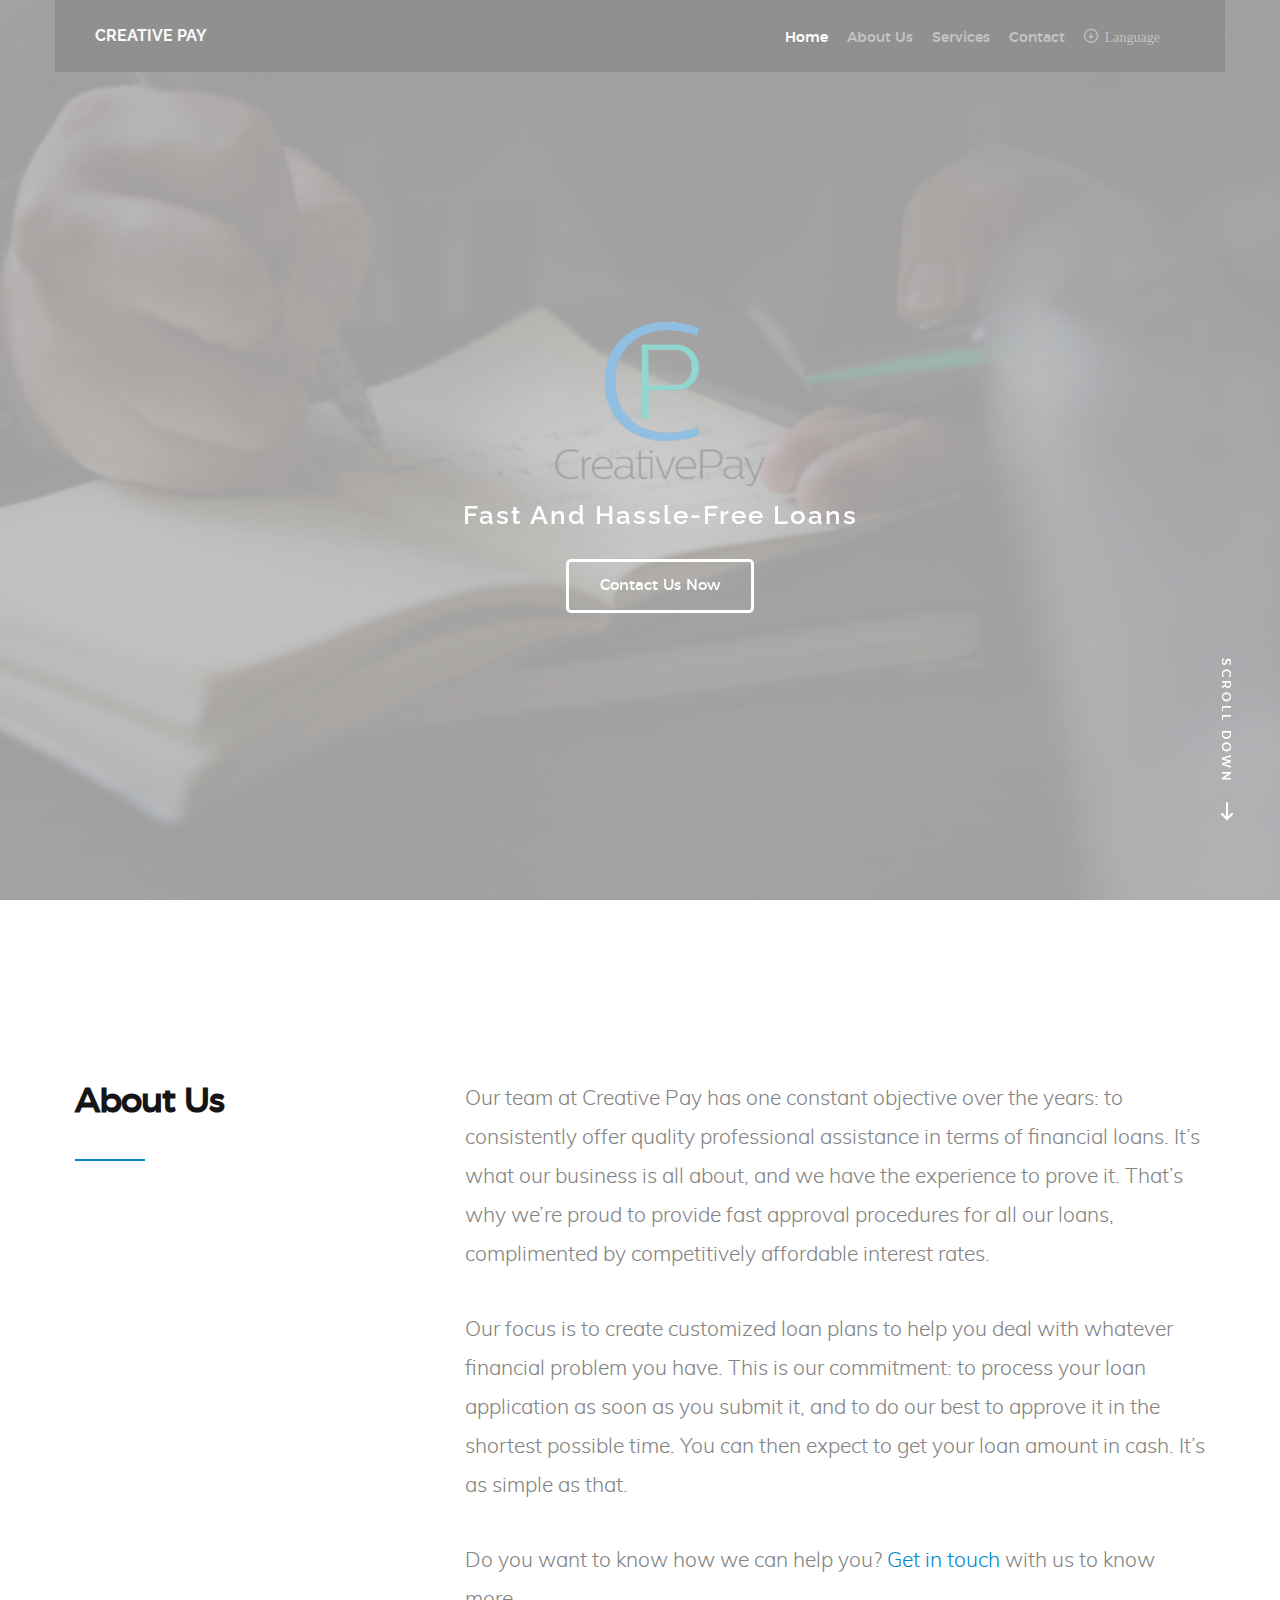
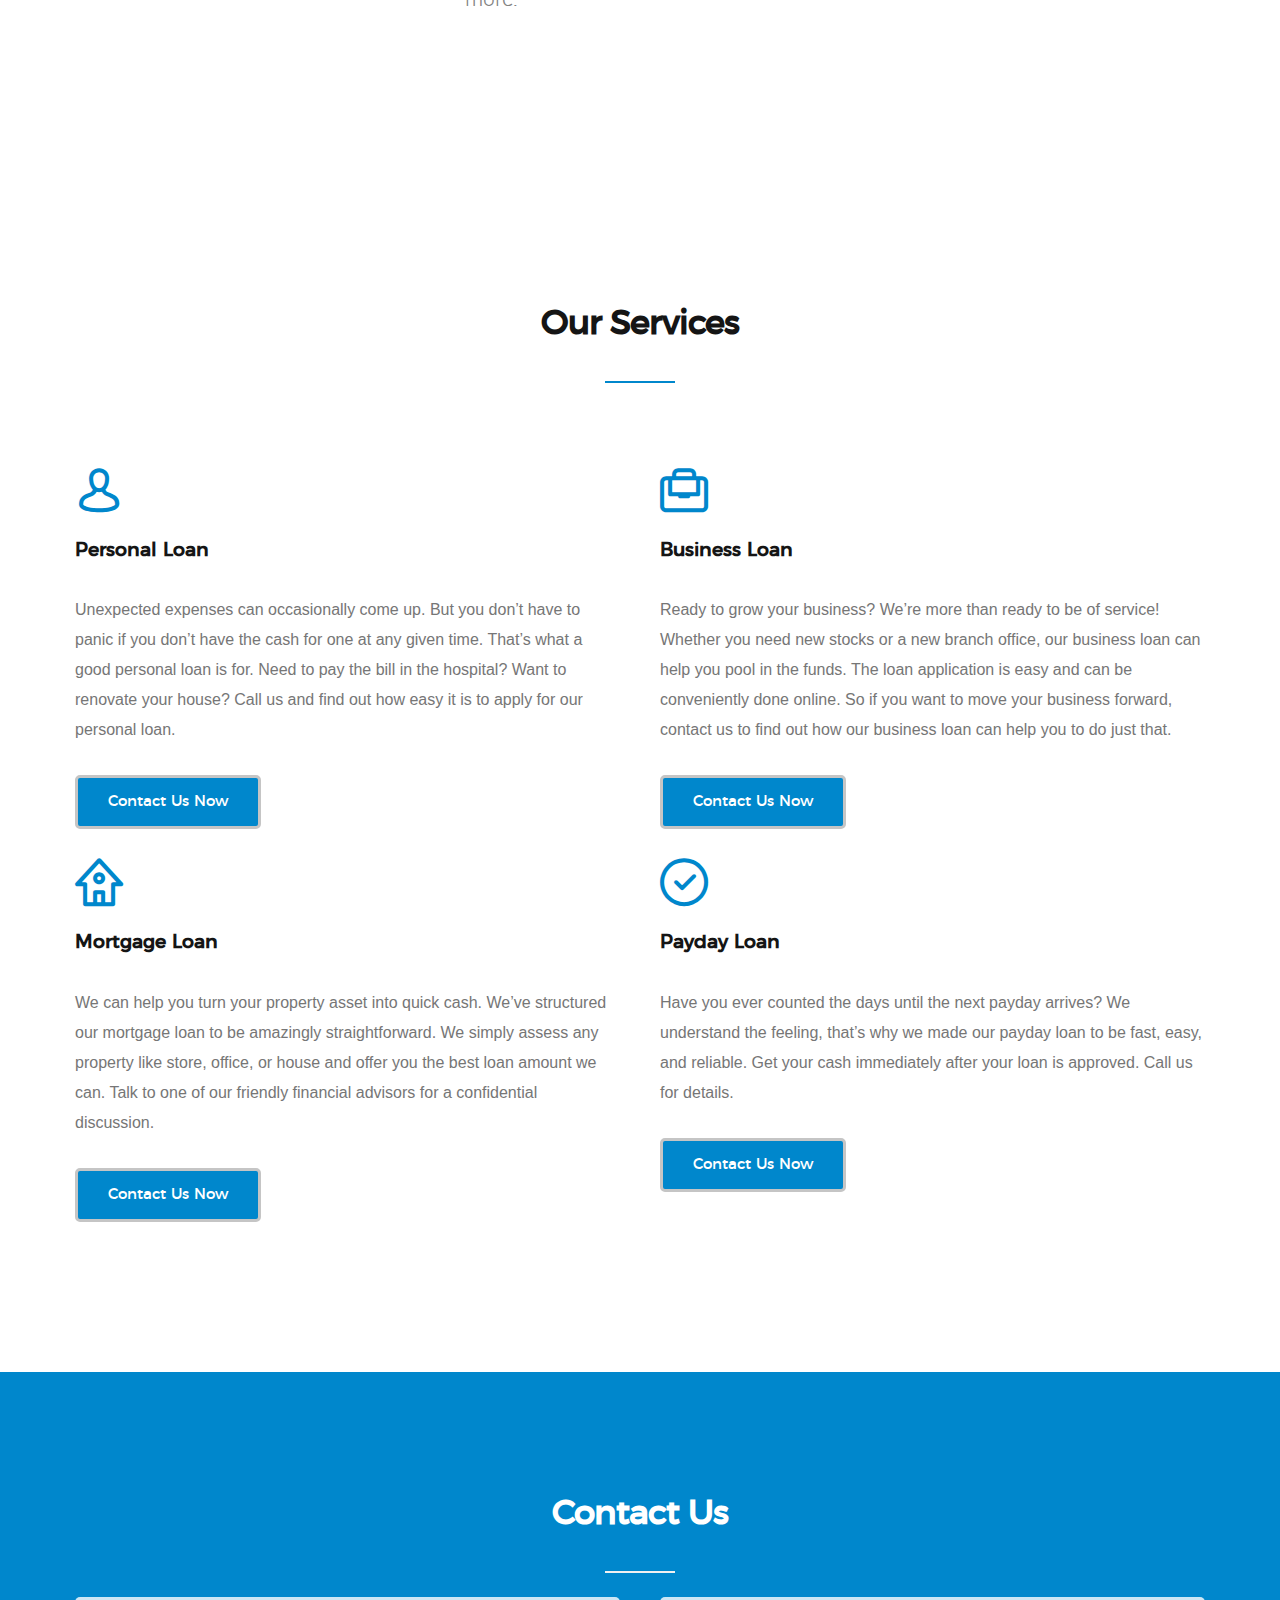
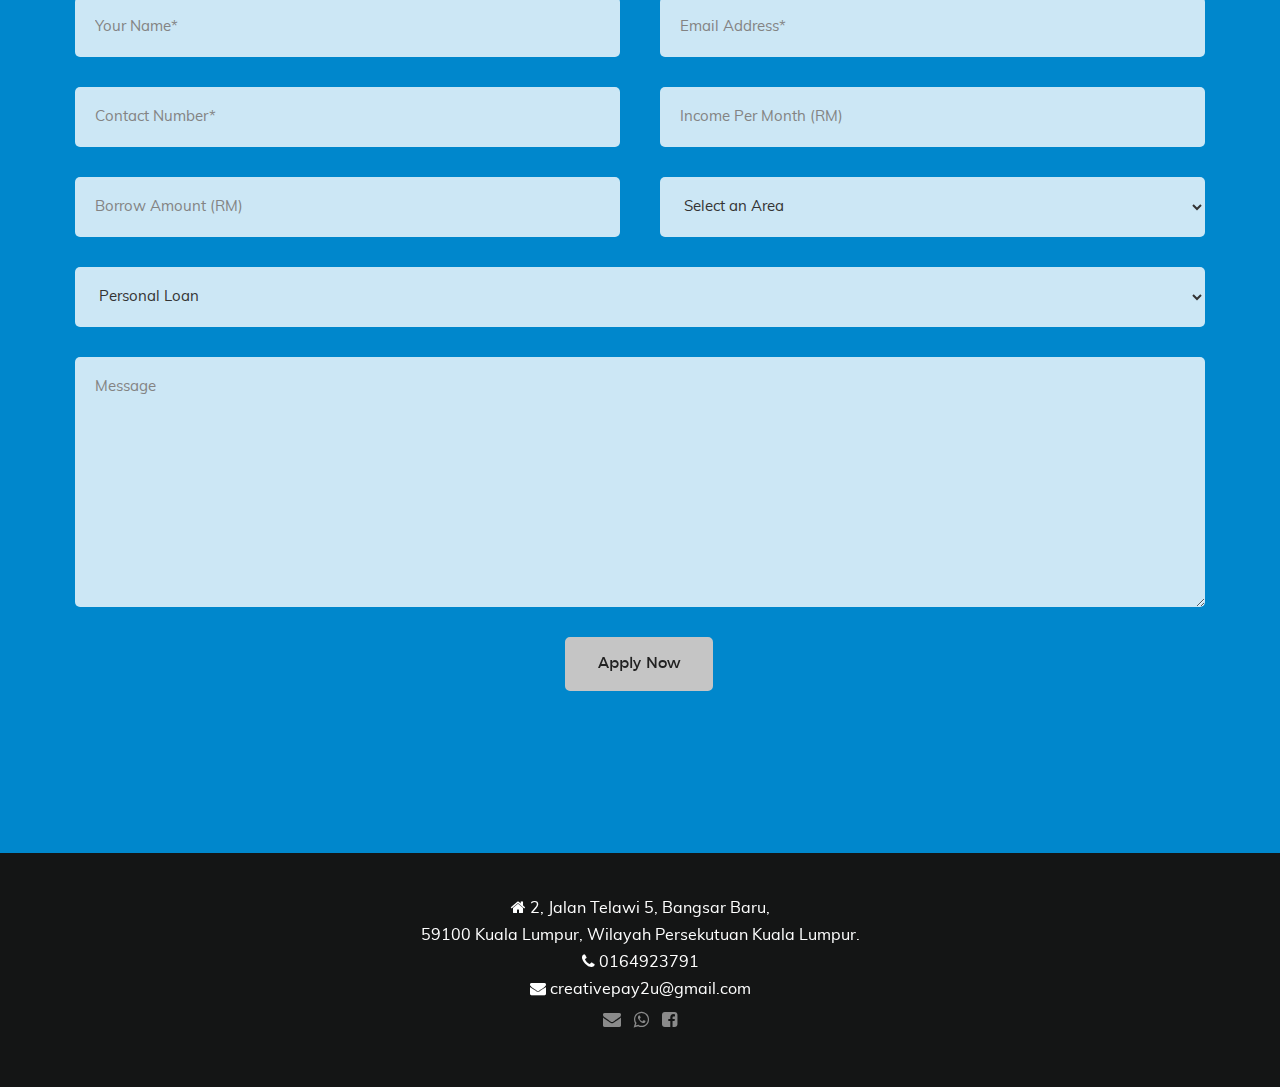
<file: public/index.html>
<!DOCTYPE html>
<!--[if lt IE 9 ]><html class="no-js oldie" lang="en"> <![endif]-->
<!--[if IE 9 ]><html class="no-js oldie ie9" lang="en"> <![endif]-->
<!--[if (gte IE 9)|!(IE)]><!-->
<html class="no-js" lang="en">
<!--<![endif]-->

<head>


    <meta charset="utf-8">
    <title>Affordable Personal & Business Loans</title>
    <meta name="description" content="We’re proud to offer personal, business, and other types of loans at very affordable interest rates. Want to know if you qualify? Log on to creativepay.com and find out! ">
    <meta name="viewport" content="width=device-width, initial-scale=1">

    <link rel="stylesheet" href="css/base.css">
    <link rel="stylesheet" href="css/vendor.css">
    <link rel="stylesheet" href="css/main.css">
    <link rel="stylesheet" href="css/jquery.modal.css">

    <script src="js/modernizr.js"></script>
    <script src="js/pace.min.js"></script>

    <link href="https://fonts.googleapis.com/css?family=Raleway:100,700" rel="stylesheet">
    <!-- Global site tag (gtag.js) - Google Analytics -->
    <script async src="https://www.googletagmanager.com/gtag/js?id=UA-117832716-1"></script>
    <script>
      window.dataLayer = window.dataLayer || [];
      function gtag(){dataLayer.push(arguments);}
      gtag('js', new Date());

      gtag('config', 'UA-117832716-1');
    </script>

</head>

<body id="top">
   <header id="header" class="row">
   		<div class="header-logo">
	        <a href="/">CREATIVE PAY</a>
	    </div>
	   	<nav id="header-nav-wrap">
			<ul class="header-main-nav">
				<li class="current"><a class="smoothscroll"  href="#home">Home</a></li>
        <li><a class="smoothscroll"  href="#about">About Us</a></li>
				<li><a class="smoothscroll"  href="#loan">Services</a></li>
				<li><a class="smoothscroll"  href="#contact">Contact</a></li>
        <li class="dropdown">
          <a href="#" class="icon-circle-down"> Language</a>
          <ul class="dropdown-content">
            <li><a href="/">English</a></li>
            <li><a href="/ch">中文</a></li>
            <li><a href="/bm">Melayu</a></li>
          </ul>
        </li>
			</ul>
		</nav>
		<a class="header-menu-toggle" href="#"><span>Menu</span></a>
   </header>

   <section id="home" data-parallax="scroll" data-image-src="images/88.jpg" data-natural-width=3000 data-natural-height=2000>

        <div class="overlay"></div>
        <div class="home-content">

            <div class="row contents">
                <div class="home-content-left">
                  <img src="images/logo-pay.png" style="height: 180px; padding-top: 1em;">
                    <h3> Fast and Hassle-Free Loans
                    </h3>
                    <div class="buttons" >
                        <a href="#contact" class="smoothscroll button stroke">
                            <span aria-hidden="true"></span>
                            Contact Us Now
                        </a>
                    </div>
                </div>
            </div>
        </div>
        <div class="home-scrolldown">
            <a href="#about" class="scroll-icon smoothscroll">
                <span>Scroll Down</span>
                <i class="icon-arrow-right" aria-hidden="true"></i>
            </a>
        </div>
    </section>

    <section id="about">
    <div id="overlay">
      <div class="row about-intro">
          <div class="col-four">
              <h1 class="intro-header">About Us</h1>
          </div>
          <div class="col-eight">
              <p class="lead" >
                Our team at Creative Pay has one constant objective over the years: to consistently offer
                quality professional assistance in terms of financial loans. It’s what our business is all about,
                and we have the experience to prove it. That’s why we’re proud to provide fast approval
                procedures for all our loans, complimented by competitively affordable interest rates. </p>
                <p class="lead" >
                  Our focus is to create customized loan plans to help you deal with whatever financial problem you
                  have. This is our commitment: to process your loan application as soon as you submit it, and to do our best to
                  approve it in the shortest possible time. You can then expect to get your loan amount in cash. It’s as simple as that.</p>
                  <p class="lead" >
                    Do you want to know how we can help you? <a class="smoothscroll" href="#contact"> Get in touch </a> with us to know more. </p>
          </div>
      </div>
    </section>

    <section id="loan">
      <div class="row about-features">
        <div class="row about-how">
            <h1 class="intro-header">Our Services</h1>
        </div>
          <div class="features-list block-1-2 block-m-1-2 block-mob-full group">
              <div class="bgrid feature" >
                  <span class="icon"><i class="icon-user"></i></span>

                  <div class="service-content">
                      <h3>Personal Loan</h3>
                      <p>Unexpected expenses can occasionally come up. But you don’t have to panic if you don’t have the cash
                        for one at any given time. That’s what a good personal loan is for.  Need to pay the bill in the hospital?
                        Want to renovate your house? Call us and find out how easy it is to apply for our personal loan.</p>
                  </div>
                  <div class="buttons" >
                      <a href="#contact" class="smoothscroll button fill">
                          <span aria-hidden="true"></span>
                          Contact Us Now
                      </a>
                  </div>
                  </div>
                  <div class="bgrid feature" >
                      <span class="icon"><i class="icon-suitcase"></i></span>
                  <div class="service-content">
                      <h3>Business Loan</h3>
                      <p>Ready to grow your business? We’re more than ready to be of service!
                        Whether you need new stocks or a new branch office, our business loan can help you pool in the funds.
                        The loan application is easy and can be conveniently done online. So if you want to move your business forward,
                        contact us to find out how our business loan can help you to do just that.
    										</p>
                  </div>
                  <div class="buttons" >
                      <a href="#contact" class="smoothscroll button fill">
                          <span aria-hidden="true"></span>
                          Contact Us Now
                      </a>
                  </div>
              </div>
              <div class="bgrid feature" >
                  <span class="icon"><i class="icon-home"></i></span>
                  <div class="service-content">
                      <h3>Mortgage Loan</h3>
                      <p>We can help you turn your property asset into quick cash. We’ve structured our mortgage loan to be amazingly straightforward. We simply assess any property like store, office, or house and offer you the best loan amount we can. Talk to one of our friendly financial advisors for a confidential discussion.
                      </p>
                  </div>
                  <div class="buttons" >
                      <a href="#contact" class="smoothscroll button fill">
                          <span aria-hidden="true"></span>
                          Contact Us Now
                      </a>
                  </div>
              </div>
              <div class="bgrid feature" >
                  <span class="icon"><i class="icon-yes"></i></span>
                  <div class="service-content">
                      <h3>Payday Loan</h3>
                      <p>Have you ever counted the days until the next payday arrives? We understand the feeling, that’s why we made our payday loan to be fast, easy, and reliable. Get your cash immediately after your loan is approved. Call us for details.</p>
                  </div>
                  <div class="buttons" >
                      <a href="#contact" class="smoothscroll button fill">
                          <span aria-hidden="true"></span>
                          Contact Us Now
                      </a>
                  </div>
              </div>
          </div>
      </div>
    </div>
    </section>

    <section id="contact">

        <div class="row">
            <div class="col-full">
                <h1 class="intro-header">Contact Us</h1>

                <div class="lead full-width">
                  											<div class="row uniform">
                                          <form class="contact">
                  												<div class="col-six">
                  													<input name="name" type="text" placeholder="Your Name*" required="required" class="full-width"> </div>
                  													<div class="col-six">
                  													<input name="email" type="email" placeholder="Email Address*" required="required" class="full-width"> </div>
                  													<div class="col-six">
                  													<input name="contact_no" type="text" placeholder="Contact Number*" required="required" class="full-width"> </div>
                  													<div class="col-six">
                  													<input name="income" type="text" placeholder="Income Per Month (RM)" class="full-width"> </div>
                  													<div class="col-six">
                  													<input name="borrow_amount" type="text" placeholder="Borrow Amount (RM)" class="full-width"> </div>
                  													<div class="col-six">
                   													<select name="region" required="required" class="full-width">
                  																		<option value="Select an area">Select an Area</option>
                  																		<option value="perlis">Perlis</option>
                  																		<option value="kedah">Kedah</option>
                  																		<option value="kelantan">Kelantan</option>
                  																		<option value="pulau pinang">Pulau Pinang</option>
                  																		<option value="perak">Perak</option>
                  																		<option value="selangor">Selangor</option>
                  																		<option value="kuala lumpur">Kuala Lumpur</option>
                  																		<option value="putrajaya">Putrajaya</option>
                  																		<option value="negeri sembilan">Negeri Sembilan</option>
                  																		<option value="melaka">Melaka</option>
                  																		<option value="johor">Johor</option>
                  																		<option value="terengganu">Terengganu</option>
                  																		<option value="pahang">Pahang</option>
                  																		<option value="sabah">Sabah</option>
                  																		<option value="sarawak">Sarawak</option>
                  																		<option value="labuan">Wilayah Persekutuan Labuan</option>
                  																	</select>
                  																</div>
                  												<div class="col-full">
                   																	<select name="type" required="required" class="full-width">
                  																		<option value="personal loan">Personal Loan</option>
                  																		<option value="business loan">Business Loan</option>
                                                      <option value="mortgage loan">Mortgage Loan</option>
                                                      <option value="Payday loan">Payday Loan</option>
                  																	</select>
                  																</div>
                  												<div class="col-full">
                  													<textarea name="Message" placeholder="Message" class="full-width"></textarea></div>
                  												<div class="12u$">
                  														<button class="special">Apply Now</button>
                  												</div>
                  											</div>
                  										</form>
                </div>
            </div>
        </div>
    </section>

    <footer>
        <div class="footer-main">
            <div class="row">
                <div class="col-full footer-info align-center">

                      <ul class="footer-contact">
                        <li class="fa fa-home"></li> 2, Jalan Telawi 5, Bangsar Baru,<br> 59100 Kuala Lumpur, Wilayah Persekutuan Kuala Lumpur.<li></li>
                        <li class="fa fa-phone"></li><a class="footer-contact" href="tel:0164923791"> 0164923791</a><li></li>
                        <li class="fa fa-envelope"><a class="footer-contact" href="mailto:creativepay2u@gmail.com"> creativepay2u@gmail.com</a></li>
                      </ul>

                    <ul class="footer-social-list">
                        <li>
                            <a href="mailto:creativepay2u@gmail.com"><i class="fa fa-envelope"></i></a>
                        </li>
                        <li>
                            <a href="https://api.whatsapp.com/send?phone=60164923791"><i class="fa fa-whatsapp"></i></a>
                        </li>
                        <li>
                          <a href="https://www.facebook.com/Creative-Pay-431005060675413/"><i class="fa fa-facebook-square"></i></a>
                        </li>
                    </ul>
                </div>
            </div>
        </div>

    </footer>
    <div id="preloader">
    	<div id="loader"></div>
    </div>

    <script src="js/jquery-2.1.3.min.js"></script>
    <script src="js/plugins.js"></script>
    <script src="js/main.js"></script>

    <script>
          $(document).ready(function() {

          $('form.contact').on('submit', function(e) {

            e.preventDefault();
            var bodyData = {
              name: $('input[name="name"]').val(),
              contact_no: $('input[name="contact_no"]').val(),
              region: $('select[name="region"]').val(),
              type: $('select[name="type"]').val(),
              email: $('input[name="email"]').val(),
              income: $('input[name="income"]').val(),
              borrow_amount: $('input[name="borrow_amount"]').val(),
              message: $('textarea[name="message"]').val(),
            }
            jQuery.ajax({
              type: 'POST',
              url: 'https://clikcouch.herokuapp.com/mailer_api/creativepay',
              data: {
                'text': bodyData,
              }
            }).error(function(e) {
              window.location = '/thank-you'
            }).done(function(e) {
              window.location = '/thank-you'
            });

          });
          });
        </script>
</body>

</html>
</file>
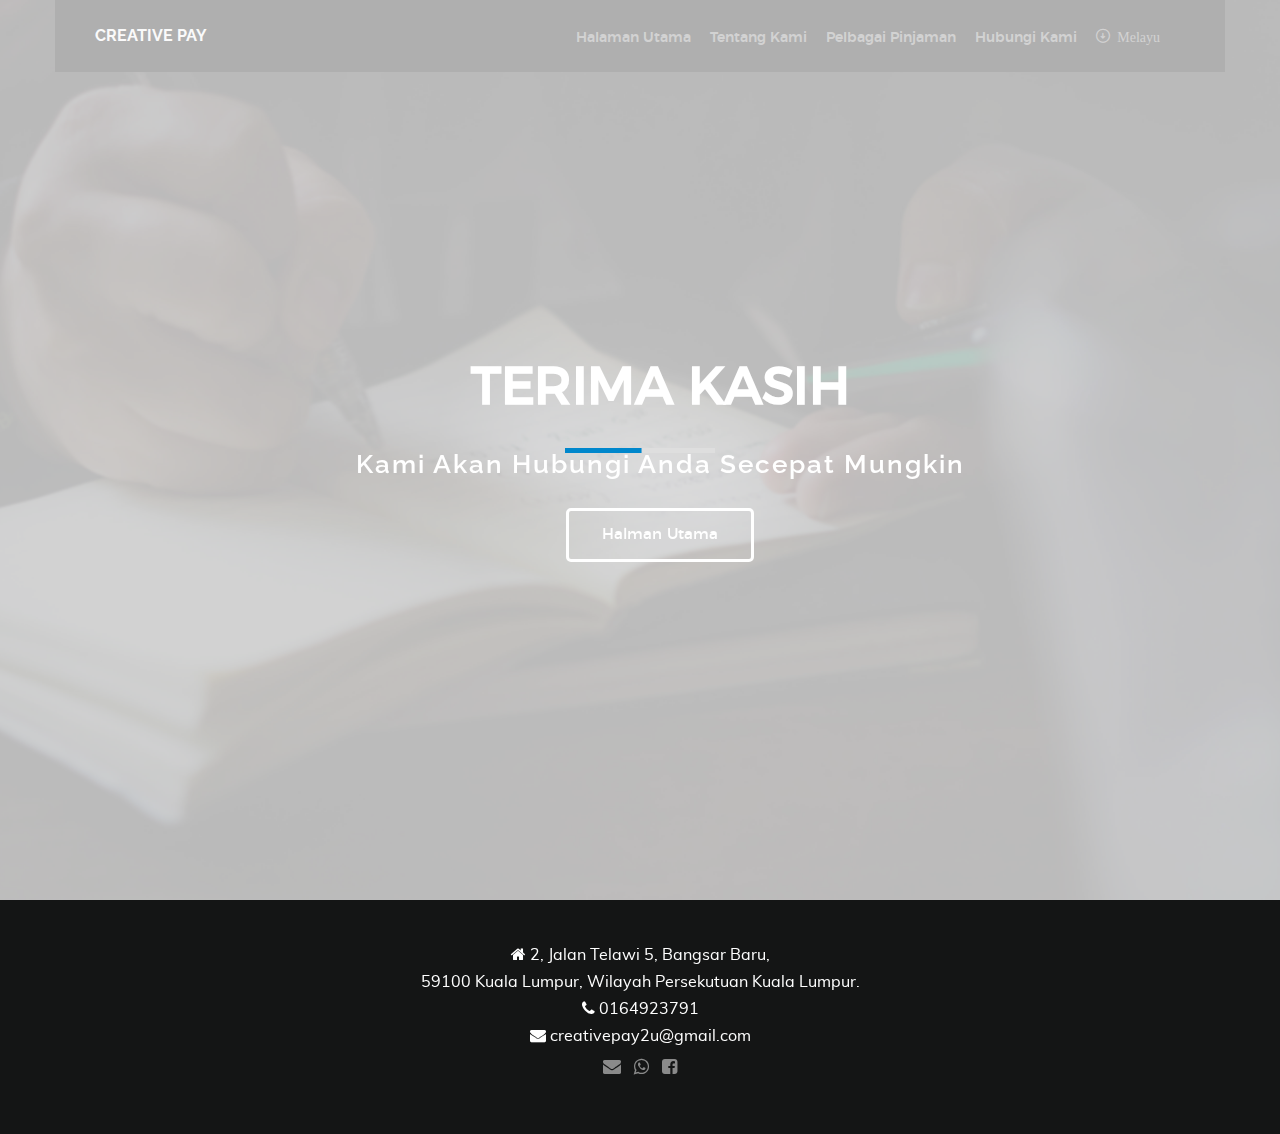
<file: public/bm-thank-you.html>
<!DOCTYPE html>
<!--[if lt IE 9 ]><html class="no-js oldie" lang="en"> <![endif]-->
<!--[if IE 9 ]><html class="no-js oldie ie9" lang="en"> <![endif]-->
<!--[if (gte IE 9)|!(IE)]><!-->
<html class="no-js" lang="en">
<!--<![endif]-->

<head>


    <meta charset="utf-8">
    <title>Affordable Personal & Business Loans</title>
    <meta name="description" content="We’re proud to offer personal, business, and other types of loans at very affordable interest rates. Want to know if you qualify? Log on to creativepay.com and find out! ">
    <meta name="viewport" content="width=device-width, initial-scale=1">

    <link rel="stylesheet" href="css/base.css">
    <link rel="stylesheet" href="css/vendor.css">
    <link rel="stylesheet" href="css/main.css">
    <link rel="stylesheet" href="css/jquery.modal.css">

    <script src="js/modernizr.js"></script>
    <script src="js/pace.min.js"></script>

    <link href="https://fonts.googleapis.com/css?family=Raleway:100,700" rel="stylesheet">
    <!-- Global site tag (gtag.js) - Google Analytics -->
    <script async src="https://www.googletagmanager.com/gtag/js?id=UA-117832716-1"></script>
    <script>
      window.dataLayer = window.dataLayer || [];
      function gtag(){dataLayer.push(arguments);}
      gtag('js', new Date());

      gtag('config', 'UA-117832716-1');
    </script>

</head>

<body id="top">
   <header id="header" class="row">
   		<div class="header-logo">
	        <a href="/bm">CREATIVE PAY</a>
	    </div>
	   	<nav id="header-nav-wrap">
			<ul class="header-main-nav">
        <li class="current"><a class=""  href="/bm#home">Halaman Utama</a></li>
        <li><a class=""  href="/bm#about">Tentang Kami</a></li>
				<li><a class=""  href="/bm#loan">Pelbagai Pinjaman</a></li>
				<li><a class=""  href="/bm#contact">Hubungi Kami</a></li>
        <li class="dropdown">
          <a href="#" class="icon-circle-down"> Melayu</a>
          <ul class="dropdown-content">
            <li><a href="/">English</a></li>
            <li><a href="/ch">中文</a></li>
          </ul>
        </li>
			</ul>
		</nav>
		<a class="header-menu-toggle" href="#"><span>Menu</span></a>
   </header>

   <section id="home" data-parallax="scroll" data-image-src="images/88.jpg" data-natural-width=3000 data-natural-height=2000>

        <div class="overlay"></div>
        <div class="home-content">

            <div class="row contents">
                <div class="home-content-left">
                    <h1> TERIMA KASIH
                    </h1>
                    <h3 class="text-white">Kami akan hubungi anda secepat mungkin</h3>
                    <div class="buttons" >
                        <a href="/" class="button stroke">
                            <span aria-hidden="true"></span>
                            Halman Utama
                        </a>
                    </div>
                </div>
            </div>
        </div>
    </section>

    <footer>
        <div class="footer-main">
            <div class="row">
                <div class="col-full footer-info align-center">

                      <ul class="footer-contact">
                        <li class="fa fa-home"></li> 2, Jalan Telawi 5, Bangsar Baru,<br> 59100 Kuala Lumpur, Wilayah Persekutuan Kuala Lumpur.<li></li>
                        <li class="fa fa-phone"></li><a class="footer-contact" href="tel:0164923791"> 0164923791</a><li></li>
                        <li class="fa fa-envelope"><a class="footer-contact" href="mailto:creativepay2u@gmail.com"> creativepay2u@gmail.com</a></li>
                      </ul>

                    <ul class="footer-social-list">
                        <li>
                            <a href="mailto:creativepay2u@gmail.com"><i class="fa fa-envelope"></i></a>
                        </li>
                        <li>
                            <a href="https://api.whatsapp.com/send?phone=60164923791"><i class="fa fa-whatsapp"></i></a>
                        </li>
                        <li>
                          <a href="https://www.facebook.com/Creative-Pay-431005060675413/"><i class="fa fa-facebook-square"></i></a>
                        </li>
                    </ul>
                </div>
            </div>
        </div>

    </footer>
    <div id="preloader">
    	<div id="loader"></div>
    </div>

    <script src="js/jquery-2.1.3.min.js"></script>
    <script src="js/plugins.js"></script>
    <script src="js/main.js"></script>

</body>

</html>
</file>
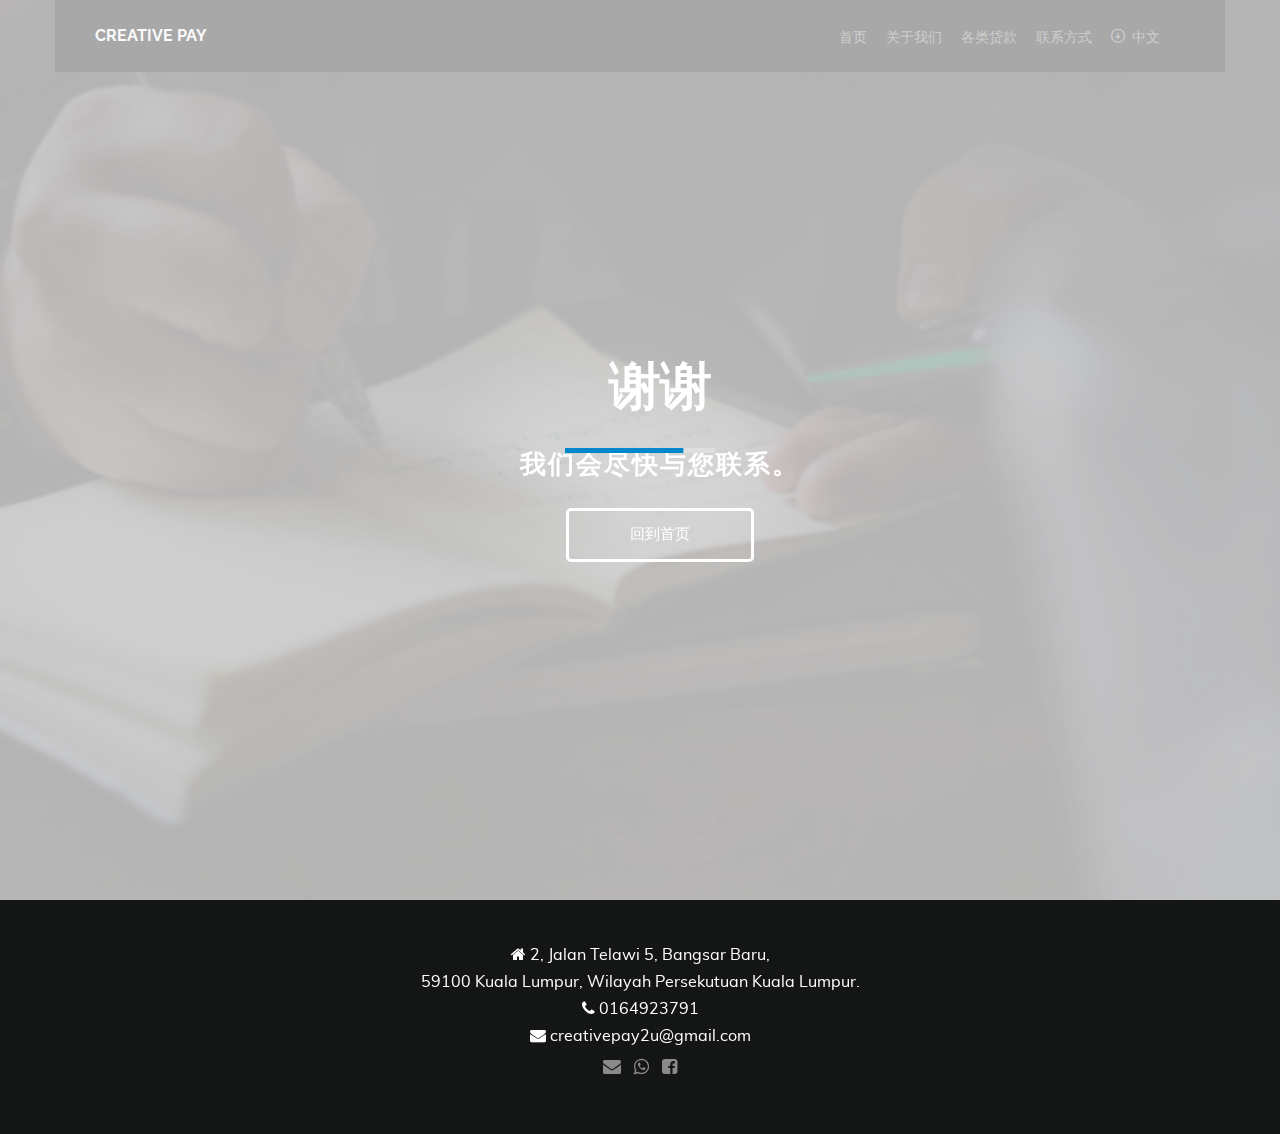
<file: public/ch-thank-you.html>
<!DOCTYPE html>
<!--[if lt IE 9 ]><html class="no-js oldie" lang="en"> <![endif]-->
<!--[if IE 9 ]><html class="no-js oldie ie9" lang="en"> <![endif]-->
<!--[if (gte IE 9)|!(IE)]><!-->
<html class="no-js" lang="en">
<!--<![endif]-->

<head>


    <meta charset="utf-8">
    <title>Affordable Personal & Business Loans</title>
    <meta name="description" content="We’re proud to offer personal, business, and other types of loans at very affordable interest rates. Want to know if you qualify? Log on to creativepay.com and find out! ">
    <meta name="viewport" content="width=device-width, initial-scale=1">

    <link rel="stylesheet" href="css/base.css">
    <link rel="stylesheet" href="css/vendor.css">
    <link rel="stylesheet" href="css/main.css">
    <link rel="stylesheet" href="css/jquery.modal.css">

    <script src="js/modernizr.js"></script>
    <script src="js/pace.min.js"></script>

    <link href="https://fonts.googleapis.com/css?family=Raleway:100,700" rel="stylesheet">
    <!-- Global site tag (gtag.js) - Google Analytics -->
    <script async src="https://www.googletagmanager.com/gtag/js?id=UA-117832716-1"></script>
    <script>
      window.dataLayer = window.dataLayer || [];
      function gtag(){dataLayer.push(arguments);}
      gtag('js', new Date());

      gtag('config', 'UA-117832716-1');
    </script>

</head>

<body id="top">
  <header id="header" class="row">
     <div class="header-logo">
         <a href="/ch">CREATIVE PAY</a>
     </div>
     <nav id="header-nav-wrap">
     <ul class="header-main-nav">
       <li class="current"><a class=""  href="/ch#home">首页</a></li>
       <li><a class=""  href="/ch#about">关于我们</a></li>
       <li><a class=""  href="/ch#loan">各类贷款</a></li>
       <li><a class=""  href="/ch#contact">联系方式</a></li>
       <li class="dropdown">
         <a href="#" class="icon-circle-down"> 中文</a>
         <ul class="dropdown-content">
           <li><a href="/">English</a></li>
           <li><a href="/bm">Melayu</a></li>
         </ul>
       </li>
     </ul>
   </nav>
		<a class="header-menu-toggle" href="#"><span>Menu</span></a>
   </header>

   <section id="home" data-parallax="scroll" data-image-src="images/88.jpg" data-natural-width=3000 data-natural-height=2000>

        <div class="overlay"></div>
        <div class="home-content">

            <div class="row contents">
                <div class="home-content-left">
                    <h1>谢谢
                    </h1>
                    <h3 class="text-white">我们会尽快与您联系。</h3>
                    <div class="buttons" >
                        <a href="/" class="button stroke">
                            <span aria-hidden="true"></span>
                            回到首页
                        </a>
                    </div>
                </div>
            </div>
        </div>
    </section>

    <footer>
        <div class="footer-main">
            <div class="row">
                <div class="col-full footer-info align-center">

                      <ul class="footer-contact">
                        <li class="fa fa-home"></li> 2, Jalan Telawi 5, Bangsar Baru,<br> 59100 Kuala Lumpur, Wilayah Persekutuan Kuala Lumpur.<li></li>
                        <li class="fa fa-phone"></li><a class="footer-contact" href="tel:0164923791"> 0164923791</a><li></li>
                        <li class="fa fa-envelope"><a class="footer-contact" href="mailto:creativepay2u@gmail.com"> creativepay2u@gmail.com</a></li>
                      </ul>

                    <ul class="footer-social-list">
                        <li>
                            <a href="mailto:creativepay2u@gmail.com"><i class="fa fa-envelope"></i></a>
                        </li>
                        <li>
                            <a href="https://api.whatsapp.com/send?phone=60164923791"><i class="fa fa-whatsapp"></i></a>
                        </li>
                        <li>
                          <a href="https://www.facebook.com/Creative-Pay-431005060675413/"><i class="fa fa-facebook-square"></i></a>
                        </li>
                    </ul>
                </div>
            </div>
        </div>

    </footer>
    <div id="preloader">
    	<div id="loader"></div>
    </div>

    <script src="js/jquery-2.1.3.min.js"></script>
    <script src="js/plugins.js"></script>
    <script src="js/main.js"></script>

</body>

</html>
</file>
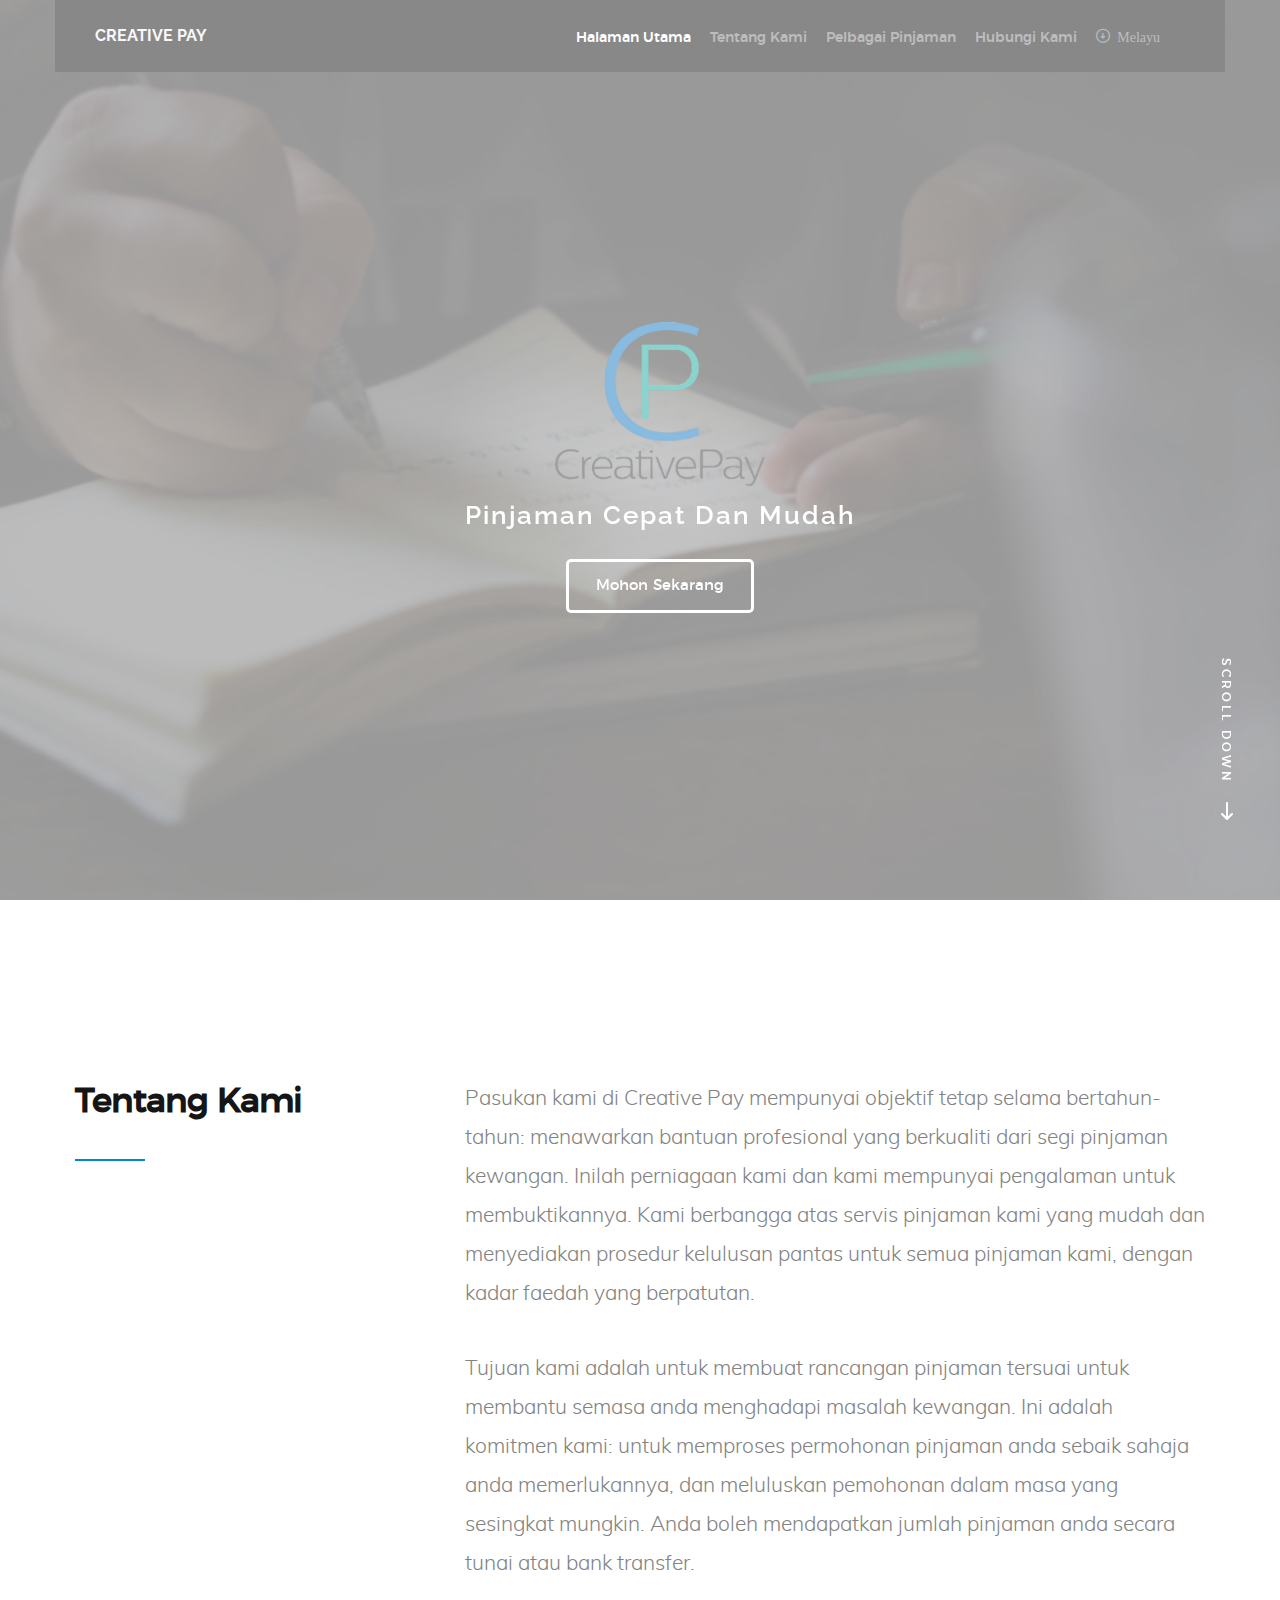
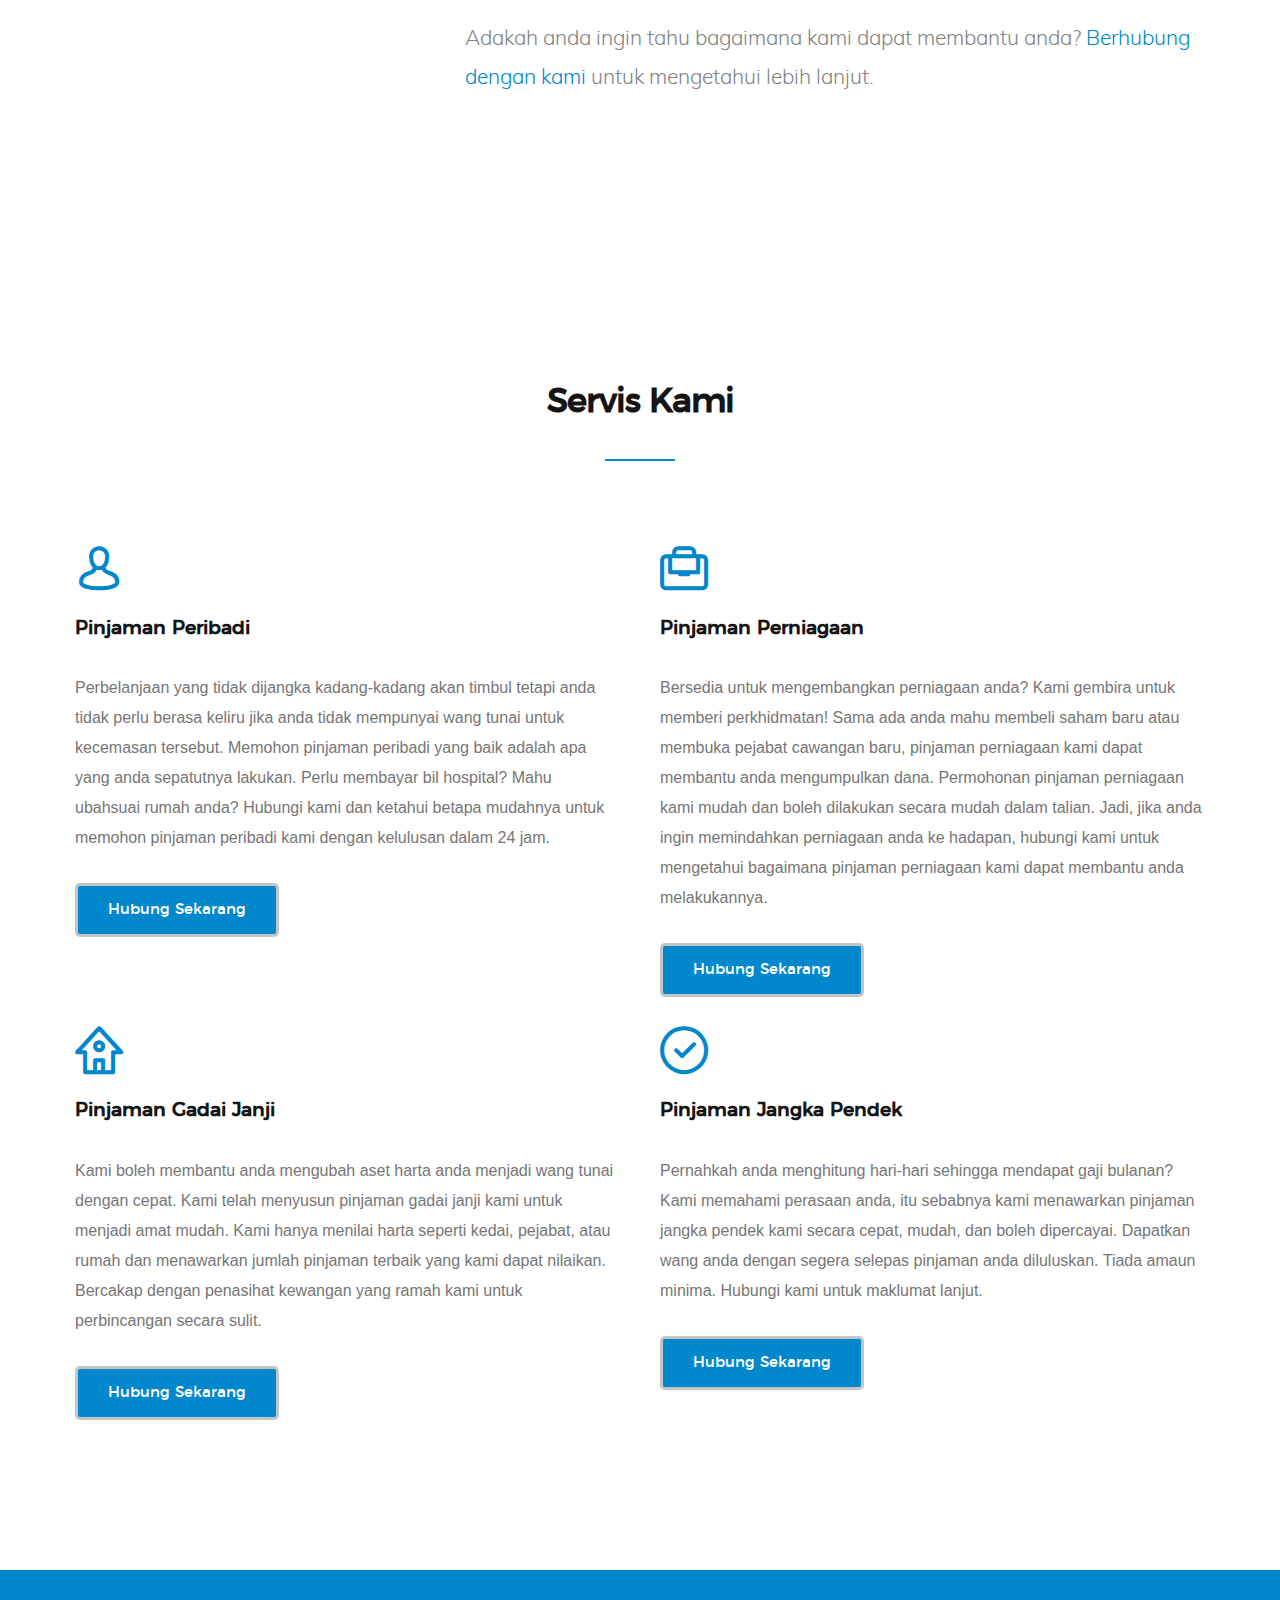
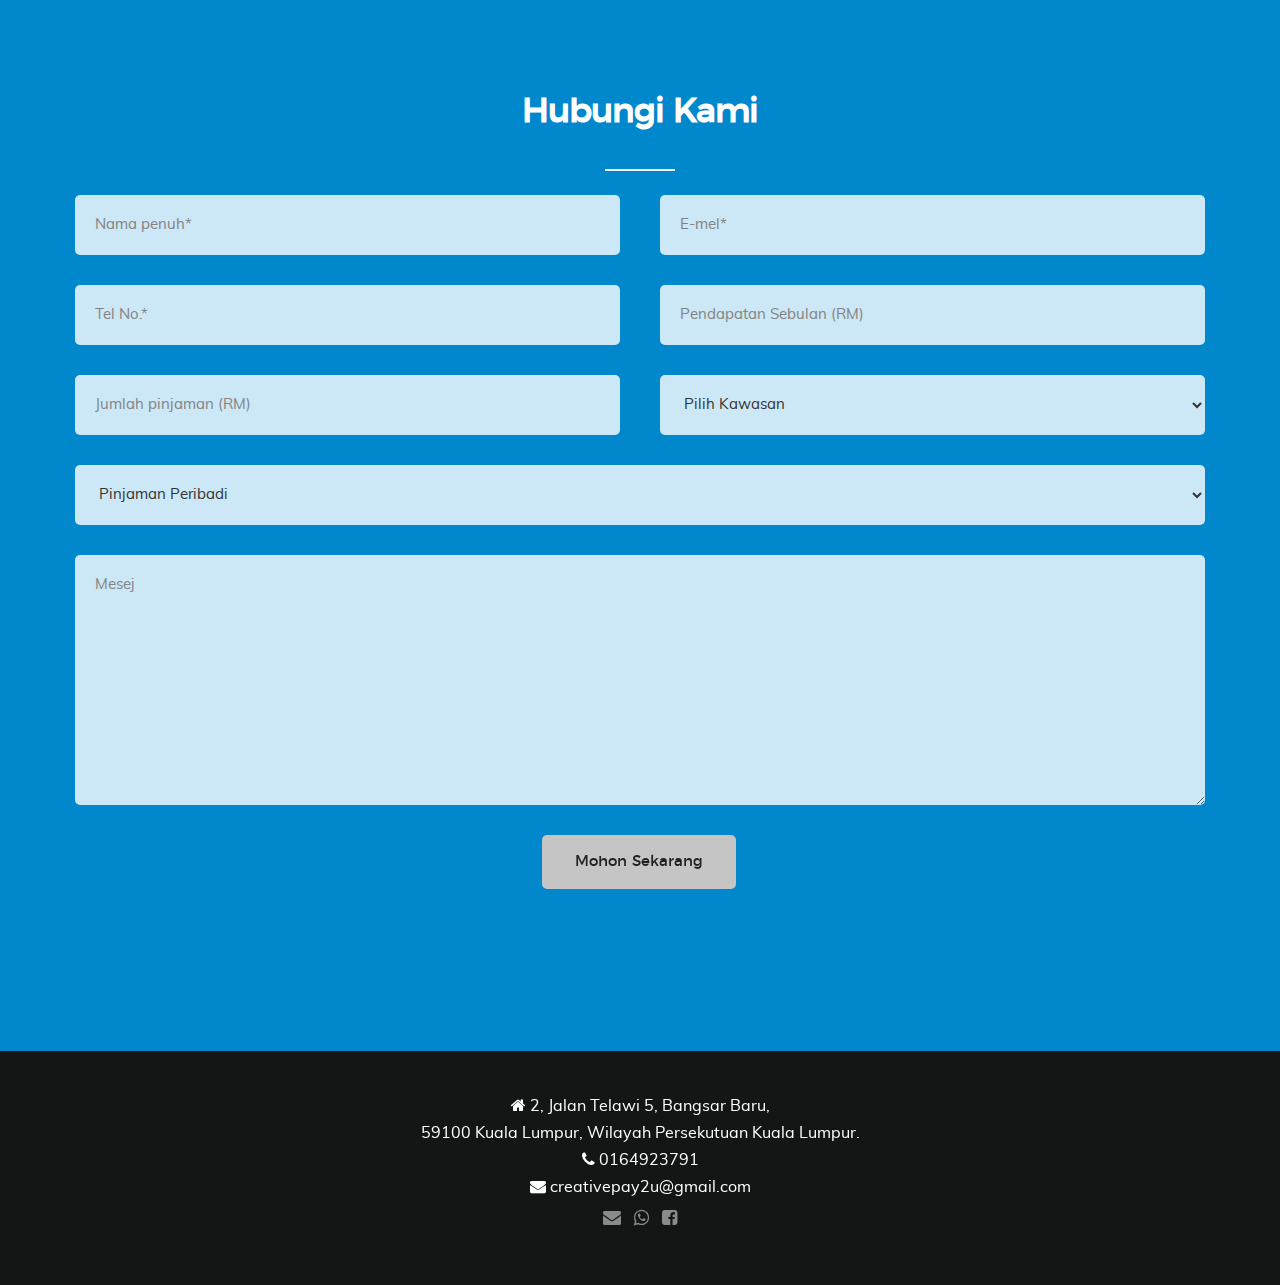
<file: public/index-bm.html>
<!DOCTYPE html>
<!--[if lt IE 9 ]><html class="no-js oldie" lang="en"> <![endif]-->
<!--[if IE 9 ]><html class="no-js oldie ie9" lang="en"> <![endif]-->
<!--[if (gte IE 9)|!(IE)]><!-->
<html class="no-js" lang="en">
<!--<![endif]-->

<head>


    <meta charset="utf-8">
    <title>Affordable Personal & Business Loans</title>
    <meta name="description" content="We’re proud to offer personal, business, and other types of loans at very affordable interest rates. Want to know if you qualify? Log on to creativepay.com and find out! ">
    <meta name="viewport" content="width=device-width, initial-scale=1">

    <link rel="stylesheet" href="css/base.css">
    <link rel="stylesheet" href="css/vendor.css">
    <link rel="stylesheet" href="css/main.css">
    <link rel="stylesheet" href="css/jquery.modal.css">

    <script src="js/modernizr.js"></script>
    <script src="js/pace.min.js"></script>

    <link href="https://fonts.googleapis.com/css?family=Raleway:100,700" rel="stylesheet">
    <!-- Global site tag (gtag.js) - Google Analytics -->
    <script async src="https://www.googletagmanager.com/gtag/js?id=UA-117832716-1"></script>
    <script>
      window.dataLayer = window.dataLayer || [];
      function gtag(){dataLayer.push(arguments);}
      gtag('js', new Date());

      gtag('config', 'UA-117832716-1');
    </script>

</head>

<body id="top">
   <header id="header" class="row">
   		<div class="header-logo">
	        <a href="/bm">CREATIVE PAY</a>
	    </div>
	   	<nav id="header-nav-wrap">
			<ul class="header-main-nav">
				<li class="current"><a class="smoothscroll"  href="#home">Halaman Utama</a></li>
        <li><a class="smoothscroll"  href="#about">Tentang Kami</a></li>
				<li><a class="smoothscroll"  href="#loan">Pelbagai Pinjaman</a></li>
				<li><a class="smoothscroll"  href="#contact">Hubungi Kami</a></li>
        <li class="dropdown">
          <a href="#" class="icon-circle-down"> Melayu</a>
          <ul class="dropdown-content">
            <li><a href="/">English</a></li>
            <li><a href="/ch">中文</a></li>
          </ul>
        </li>
			</ul>
		</nav>
		<a class="header-menu-toggle" href="#"><span>Menu</span></a>
   </header>

   <section id="home" data-parallax="scroll" data-image-src="images/88.jpg" data-natural-width=3000 data-natural-height=2000>

        <div class="overlay"></div>
        <div class="home-content">

            <div class="row contents">
                <div class="home-content-left">
                  <img src="images/logo-pay.png" style="height: 180px; padding-top: 1em;">
                    <h3> Pinjaman Cepat dan Mudah
                    </h3>
                    <div class="buttons" >
                        <a href="#contact" class="smoothscroll button stroke">
                            <span aria-hidden="true"></span>
                          Mohon Sekarang
                        </a>
                    </div>
                </div>
            </div>
        </div>
        <div class="home-scrolldown">
            <a href="#about" class="scroll-icon smoothscroll">
                <span>Scroll Down</span>
                <i class="icon-arrow-right" aria-hidden="true"></i>
            </a>
        </div>
    </section>

    <section id="about">
    <div id="overlay">
      <div class="row about-intro">
          <div class="col-four">
              <h1 class="intro-header">Tentang Kami</h1>
          </div>
          <div class="col-eight">
              <p class="lead" >
                Pasukan kami di Creative Pay mempunyai objektif tetap selama bertahun-tahun: menawarkan bantuan profesional yang berkualiti dari segi pinjaman kewangan. Inilah perniagaan kami dan kami mempunyai pengalaman untuk membuktikannya. Kami berbangga atas servis pinjaman kami yang mudah dan menyediakan prosedur kelulusan pantas untuk semua pinjaman kami, dengan kadar faedah yang berpatutan. </p>
                <p class="lead" >
                  Tujuan kami adalah untuk membuat rancangan pinjaman tersuai untuk membantu semasa anda menghadapi masalah kewangan. Ini adalah komitmen kami: untuk memproses permohonan pinjaman anda sebaik sahaja anda memerlukannya, dan meluluskan pemohonan dalam masa yang sesingkat mungkin. Anda boleh mendapatkan jumlah pinjaman anda secara tunai atau bank transfer.</p>
                  <p class="lead" >
                    Adakah anda ingin tahu bagaimana kami dapat membantu anda?<a class="smoothscroll" href="#contact"> Berhubung dengan kami</a> untuk mengetahui lebih lanjut. </p>
          </div>
      </div>
    </section>

    <section id="loan">
      <div class="row about-features">
        <div class="row about-how">
            <h1 class="intro-header">Servis Kami</h1>
        </div>
          <div class="features-list block-1-2 block-m-1-2 block-mob-full group">
              <div class="bgrid feature" >
                  <span class="icon"><i class="icon-user"></i></span>

                  <div class="service-content">
                      <h3>Pinjaman Peribadi</h3>
                      <p>Perbelanjaan yang tidak dijangka kadang-kadang akan timbul tetapi anda tidak perlu berasa keliru jika anda tidak mempunyai wang tunai untuk kecemasan tersebut. Memohon pinjaman peribadi yang baik adalah apa yang anda sepatutnya lakukan. Perlu membayar bil hospital? Mahu ubahsuai rumah anda? Hubungi kami dan ketahui betapa mudahnya untuk memohon pinjaman peribadi kami dengan kelulusan dalam 24 jam.
</p>
                  </div>
                  <div class="buttons" >
                      <a href="#contact" class="smoothscroll button fill">
                          <span aria-hidden="true"></span>
                          Hubung Sekarang
                      </a>
                  </div>
                  </div>
                  <div class="bgrid feature" >
                      <span class="icon"><i class="icon-suitcase"></i></span>
                  <div class="service-content">
                      <h3>Pinjaman Perniagaan</h3>
                      <p>Bersedia untuk mengembangkan perniagaan anda? Kami gembira untuk memberi perkhidmatan! Sama ada anda mahu membeli saham baru atau membuka pejabat cawangan baru, pinjaman perniagaan kami dapat membantu anda mengumpulkan dana. Permohonan pinjaman perniagaan kami mudah dan boleh dilakukan secara mudah dalam talian. Jadi, jika anda ingin memindahkan perniagaan anda ke hadapan, hubungi kami untuk mengetahui bagaimana pinjaman perniagaan kami dapat membantu anda melakukannya.
    										</p>
                  </div>
                  <div class="buttons" >
                      <a href="#contact" class="smoothscroll button fill">
                          <span aria-hidden="true"></span>
                          Hubung Sekarang
                      </a>
                  </div>
              </div>
              <div class="bgrid feature" >
                  <span class="icon"><i class="icon-home"></i></span>
                  <div class="service-content">
                      <h3>Pinjaman Gadai Janji</h3>
                      <p>Kami boleh membantu anda mengubah aset harta anda menjadi wang tunai dengan cepat. Kami telah menyusun pinjaman gadai janji kami untuk menjadi amat mudah. Kami hanya menilai harta seperti kedai, pejabat, atau rumah dan menawarkan jumlah pinjaman terbaik yang kami dapat nilaikan. Bercakap dengan penasihat kewangan yang ramah kami untuk perbincangan secara sulit.

                      </p>
                  </div>
                  <div class="buttons" >
                      <a href="#contact" class="smoothscroll button fill">
                          <span aria-hidden="true"></span>
                          Hubung Sekarang
                      </a>
                  </div>
              </div>
              <div class="bgrid feature" >
                  <span class="icon"><i class="icon-yes"></i></span>
                  <div class="service-content">
                      <h3>Pinjaman Jangka Pendek</h3>
                      <p>Pernahkah anda menghitung hari-hari sehingga mendapat gaji bulanan? Kami memahami perasaan anda, itu sebabnya kami menawarkan pinjaman jangka pendek kami secara cepat, mudah, dan boleh dipercayai. Dapatkan wang anda dengan segera selepas pinjaman anda diluluskan. Tiada amaun minima. Hubungi kami untuk maklumat lanjut.</p>
                  </div>
                  <div class="buttons" >
                      <a href="#contact" class="smoothscroll button fill">
                          <span aria-hidden="true"></span>
                          Hubung Sekarang
                      </a>
                  </div>
              </div>
          </div>
      </div>
    </div>
    </section>

    <section id="contact">

        <div class="row">
            <div class="col-full">
                <h1 class="intro-header">Hubungi Kami</h1>

                <div class="lead full-width">
                  											<div class="row uniform">
                                          <form class="contact">
                  												<div class="col-six">
                  													<input name="name" type="text" placeholder="Nama penuh*" required="required" class="full-width"> </div>
                  													<div class="col-six">
                  													<input name="email" type="email" placeholder="E-mel*" required="required" class="full-width"> </div>
                  													<div class="col-six">
                  													<input name="contact_no" type="text" placeholder="Tel No.*" required="required" class="full-width"> </div>
                  													<div class="col-six">
                  													<input name="income" type="text" placeholder="Pendapatan Sebulan (RM)" class="full-width"> </div>
                  													<div class="col-six">
                  													<input name="borrow_amount" type="text" placeholder="Jumlah pinjaman (RM)" class="full-width"> </div>
                  													<div class="col-six">
                   													<select name="region" required="required" class="full-width">
                  																		<option value="Select an area">Pilih Kawasan</option>
                  																		<option value="perlis">Perlis</option>
                  																		<option value="kedah">Kedah</option>
                  																		<option value="kelantan">Kelantan</option>
                  																		<option value="pulau pinang">Pulau Pinang</option>
                  																		<option value="perak">Perak</option>
                  																		<option value="selangor">Selangor</option>
                  																		<option value="kuala lumpur">Kuala Lumpur</option>
                  																		<option value="putrajaya">Putrajaya</option>
                  																		<option value="negeri sembilan">Negeri Sembilan</option>
                  																		<option value="melaka">Melaka</option>
                  																		<option value="johor">Johor</option>
                  																		<option value="terengganu">Terengganu</option>
                  																		<option value="pahang">Pahang</option>
                  																		<option value="sabah">Sabah</option>
                  																		<option value="sarawak">Sarawak</option>
                  																		<option value="labuan">Wilayah Persekutuan Labuan</option>
                  																	</select>
                  																</div>
                  												<div class="col-full">
                   																	<select name="type" required="required" class="full-width">
                                                      <option value="personal loan">Pinjaman Peribadi</option>
                                                    <option value="business loan">Pinjaman Perniagaan</option>
                                                    <option value="mortgage loan">Pinjaman Gadai Janji</option>
                                                    <option value="Payday loan">Pinjaman Jangka Pendek</option>
                  																	</select>
                  																</div>
                  												<div class="col-full">
                  													<textarea name="Message" placeholder="Mesej" class="full-width"></textarea></div>
                  												<div class="12u$">
                  														<button class="special">Mohon Sekarang</button>
                  												</div>
                  											</div>
                  										</form>
                </div>
            </div>
        </div>
    </section>

    <footer>
        <div class="footer-main">
            <div class="row">
                <div class="col-full footer-info align-center">

                      <ul class="footer-contact">
                        <li class="fa fa-home"></li> 2, Jalan Telawi 5, Bangsar Baru,<br> 59100 Kuala Lumpur, Wilayah Persekutuan Kuala Lumpur.<li></li>
                        <li class="fa fa-phone"></li><a class="footer-contact" href="tel:0164923791"> 0164923791</a><li></li>
                        <li class="fa fa-envelope"><a class="footer-contact" href="mailto:creativepay2u@gmail.com"> creativepay2u@gmail.com</a></li>
                      </ul>

                    <ul class="footer-social-list">
                        <li>
                            <a href="mailto:creativepay2u@gmail.com"><i class="fa fa-envelope"></i></a>
                        </li>
                        <li>
                            <a href="https://api.whatsapp.com/send?phone=60164923791"><i class="fa fa-whatsapp"></i></a>
                        </li>
                        <li>
                            <a href="https://www.facebook.com/Creative-Pay-431005060675413/"><i class="fa fa-facebook-square"></i></a>
                        </li>
                    </ul>
                </div>
            </div>
        </div>

    </footer>
    <div id="preloader">
    	<div id="loader"></div>
    </div>

    <script src="js/jquery-2.1.3.min.js"></script>
    <script src="js/plugins.js"></script>
    <script src="js/main.js"></script>

    <script>
          $(document).ready(function() {

          $('form.contact').on('submit', function(e) {

            e.preventDefault();
            var bodyData = {
              name: $('input[name="name"]').val(),
              contact_no: $('input[name="contact_no"]').val(),
              region: $('select[name="region"]').val(),
              type: $('select[name="type"]').val(),
              email: $('input[name="email"]').val(),
              income: $('input[name="income"]').val(),
              borrow_amount: $('input[name="borrow_amount"]').val(),
              message: $('textarea[name="message"]').val(),
            }
            jQuery.ajax({
              type: 'POST',
              url: 'https://clikcouch.herokuapp.com/mailer_api/creativepay',
              data: {
                'text': bodyData,
              }
            }).error(function(e) {
              window.location = '/bm-thank-you'
            }).done(function(e) {
              window.location = '/bm-thank-you'
            });

          });
          });
        </script>
</body>

</html>
</file>
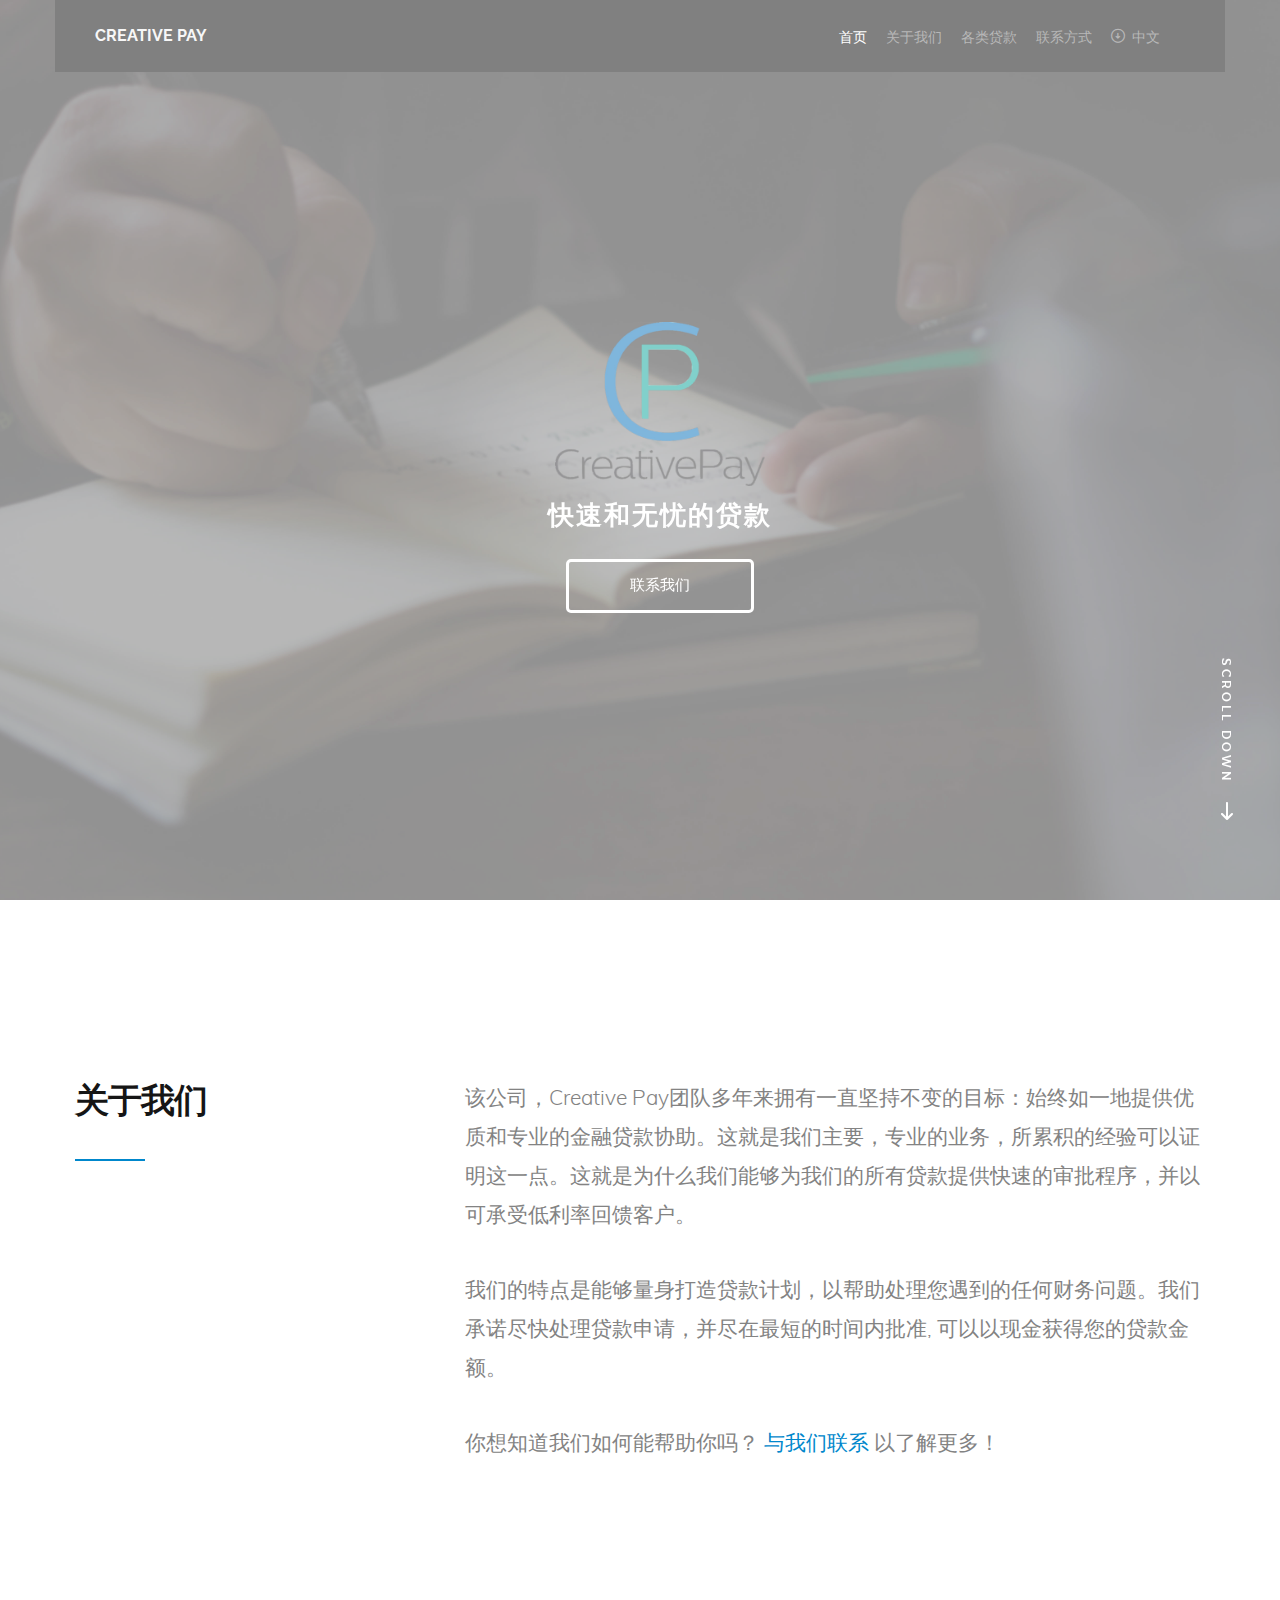
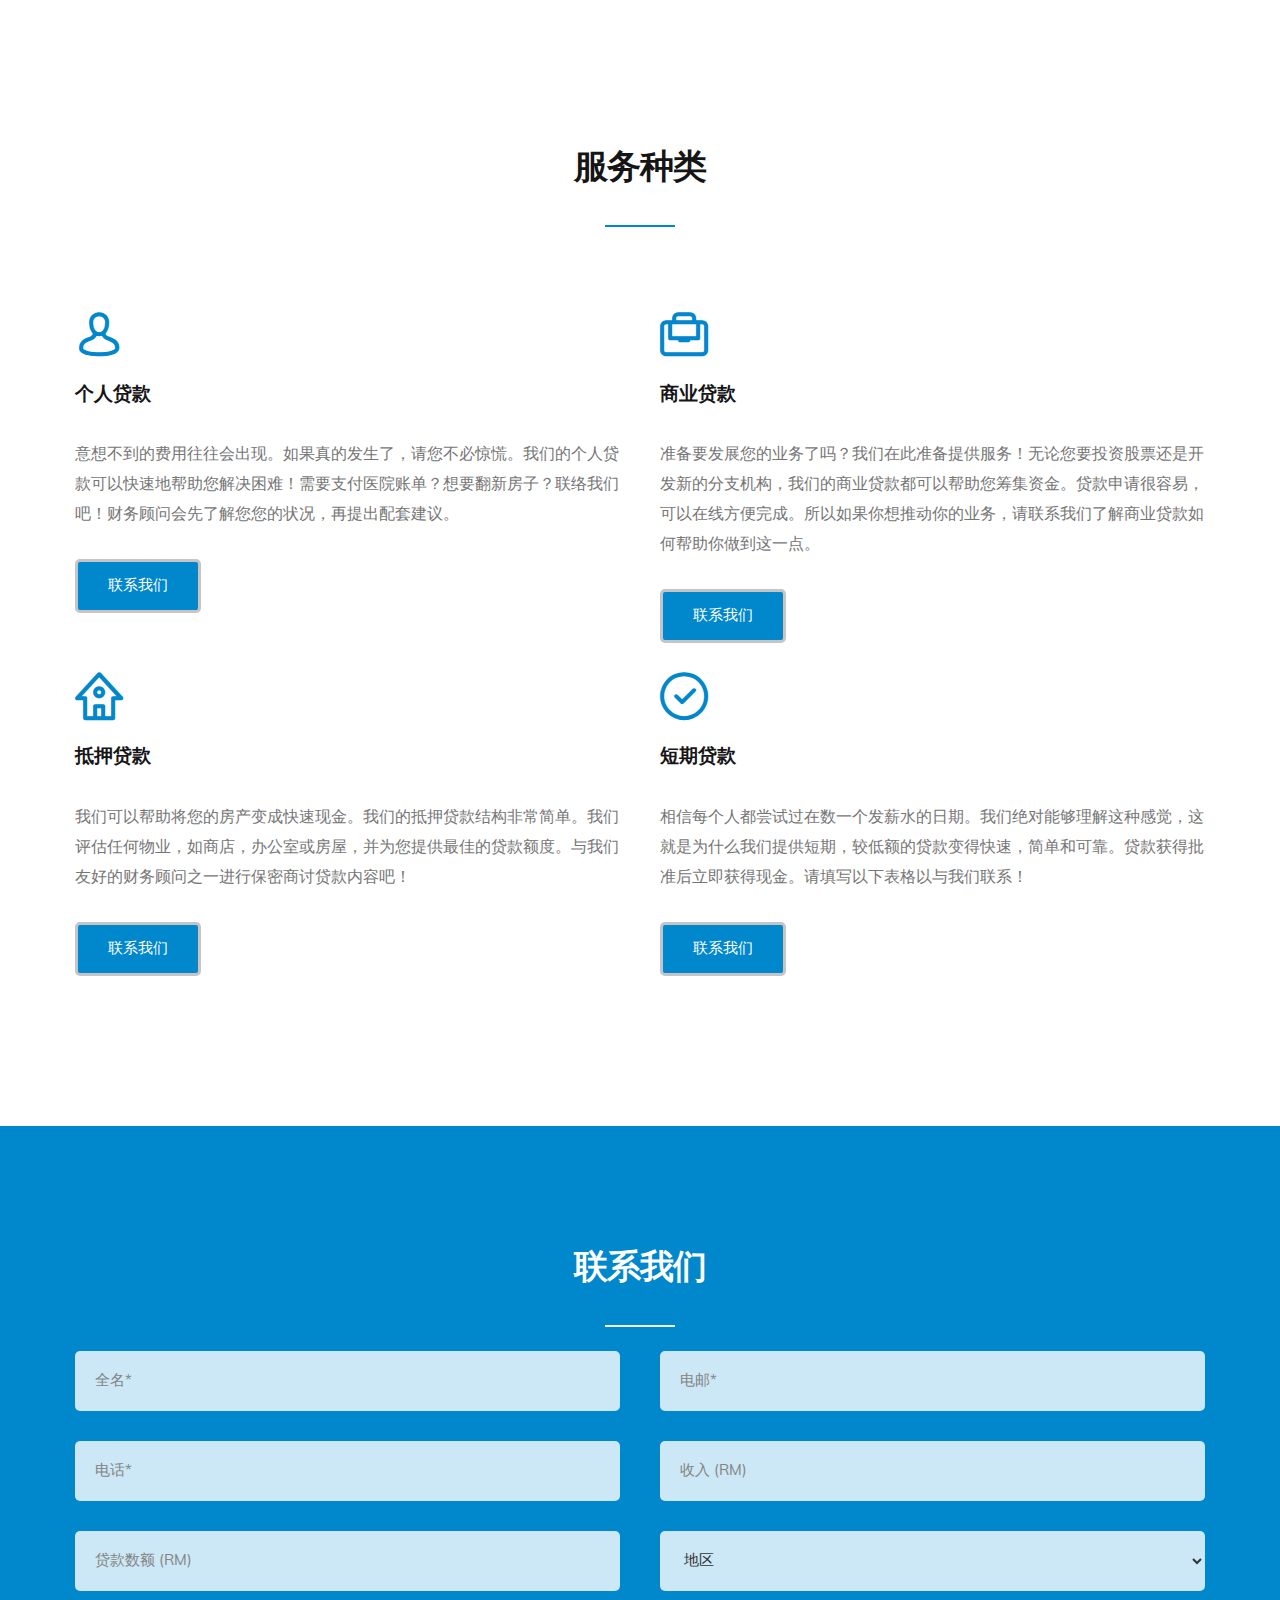
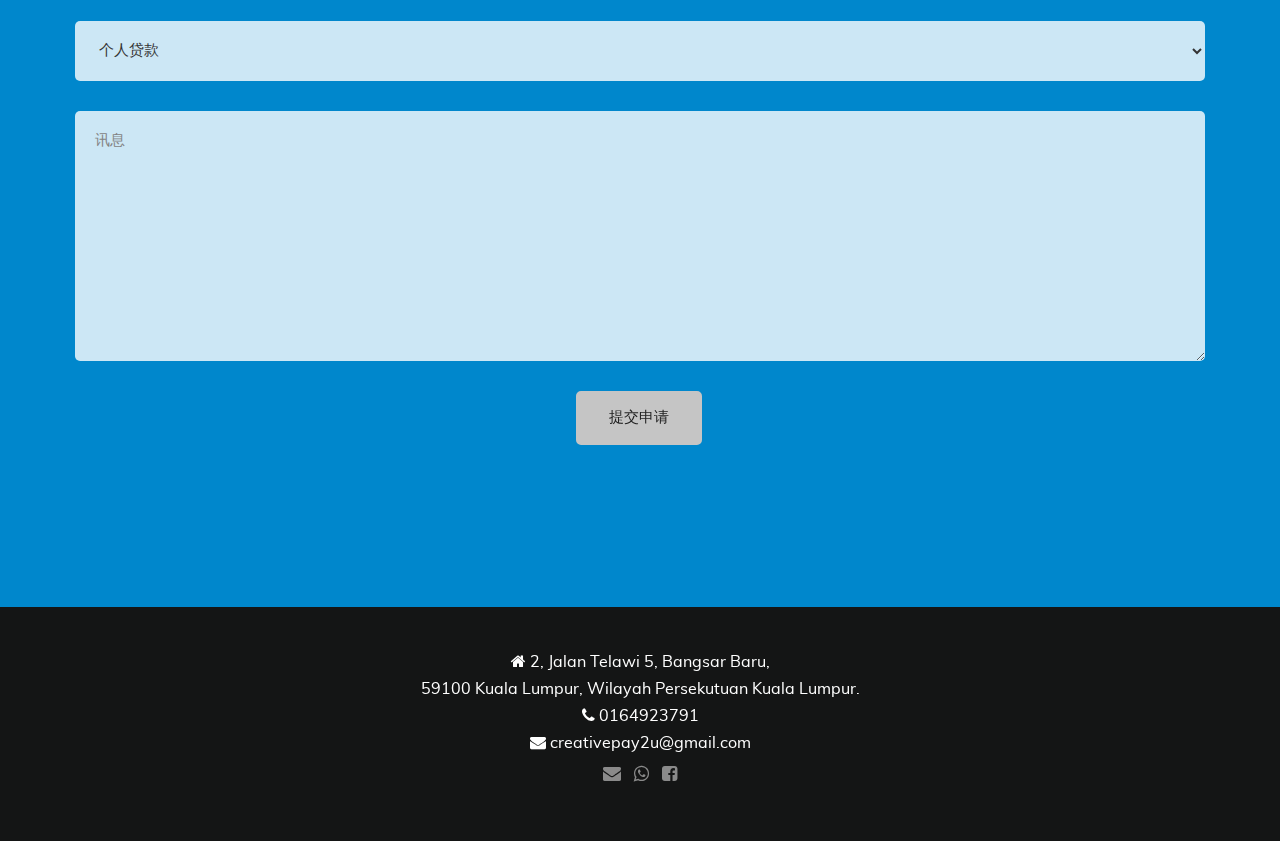
<file: public/index-ch.html>
<!DOCTYPE html>
<!--[if lt IE 9 ]><html class="no-js oldie" lang="en"> <![endif]-->
<!--[if IE 9 ]><html class="no-js oldie ie9" lang="en"> <![endif]-->
<!--[if (gte IE 9)|!(IE)]><!-->
<html class="no-js" lang="en">
<!--<![endif]-->

<head>


    <meta charset="utf-8">
    <title>Affordable Personal & Business Loans</title>
    <meta name="description" content="We’re proud to offer personal, business, and other types of loans at very affordable interest rates. Want to know if you qualify? Log on to creativepay.com and find out! ">
    <meta name="viewport" content="width=device-width, initial-scale=1">

    <link rel="stylesheet" href="css/base.css">
    <link rel="stylesheet" href="css/vendor.css">
    <link rel="stylesheet" href="css/main.css">
    <link rel="stylesheet" href="css/jquery.modal.css">

    <script src="js/modernizr.js"></script>
    <script src="js/pace.min.js"></script>

    <link href="https://fonts.googleapis.com/css?family=Raleway:100,700" rel="stylesheet">
    <!-- Global site tag (gtag.js) - Google Analytics -->
    <script async src="https://www.googletagmanager.com/gtag/js?id=UA-117832716-1"></script>
    <script>
      window.dataLayer = window.dataLayer || [];
      function gtag(){dataLayer.push(arguments);}
      gtag('js', new Date());

      gtag('config', 'UA-117832716-1');
    </script>

</head>

<body id="top">
   <header id="header" class="row">
   		<div class="header-logo">
	        <a href="/ch">CREATIVE PAY</a>
	    </div>
	   	<nav id="header-nav-wrap">
			<ul class="header-main-nav">
				<li class="current"><a class="smoothscroll"  href="#home">首页</a></li>
        <li><a class="smoothscroll"  href="#about">关于我们</a></li>
				<li><a class="smoothscroll"  href="#loan">各类贷款</a></li>
				<li><a class="smoothscroll"  href="#contact">联系方式</a></li>
        <li class="dropdown">
          <a href="#" class="icon-circle-down"> 中文</a>
          <ul class="dropdown-content">
            <li><a href="/">English</a></li>
            <li><a href="/bm">Melayu</a></li>
          </ul>
        </li>
			</ul>
		</nav>
		<a class="header-menu-toggle" href="#"><span>Menu</span></a>
   </header>

   <section id="home" data-parallax="scroll" data-image-src="images/88.jpg" data-natural-width=3000 data-natural-height=2000>

        <div class="overlay"></div>
        <div class="home-content">

            <div class="row contents">
                <div class="home-content-left">
                  <img src="images/logo-pay.png" style="height: 180px; padding-top: 1em;">
                    <h3> 快速和无忧的贷款
                    </h3>
                    <div class="buttons" >
                        <a href="#contact" class="smoothscroll button stroke">
                            <span aria-hidden="true"></span>
                            联系我们
                        </a>
                    </div>
                </div>
            </div>
        </div>
        <div class="home-scrolldown">
            <a href="#about" class="scroll-icon smoothscroll">
                <span>Scroll Down</span>
                <i class="icon-arrow-right" aria-hidden="true"></i>
            </a>
        </div>
    </section>

    <section id="about">
    <div id="overlay">
      <div class="row about-intro">
          <div class="col-four">
              <h1 class="intro-header">关于我们</h1>
          </div>
          <div class="col-eight">
              <p class="lead" >
                该公司，Creative Pay团队多年来拥有一直坚持不变的目标：始终如一地提供优质和专业的金融贷款协助。这就是我们主要，专业的业务，所累积的经验可以证明这一点。这就是为什么我们能够为我们的所有贷款提供快速的审批程序，并以可承受低利率回馈客户。

 </p>
                <p class="lead" >
                  我们的特点是能够量身打造贷款计划，以帮助处理您遇到的任何财务问题。我们承诺尽快处理贷款申请，并尽在最短的时间内批准, 可以以现金获得您的贷款金额。</p>
                  <p class="lead" >
                    你想知道我们如何能帮助你吗？ <a class="smoothscroll" href="#contact">与我们联系</a> 以了解更多！ </p>
          </div>
      </div>
    </section>

    <section id="loan">
      <div class="row about-features">
        <div class="row about-how">
            <h1 class="intro-header">服务种类</h1>
        </div>
          <div class="features-list block-1-2 block-m-1-2 block-mob-full group">
              <div class="bgrid feature" >
                  <span class="icon"><i class="icon-user"></i></span>

                  <div class="service-content">
                      <h3>个人贷款</h3>
                      <p>意想不到的费用往往会出现。如果真的发生了，请您不必惊慌。我们的个人贷款可以快速地帮助您解决困难！需要支付医院账单？想要翻新房子？联络我们吧！财务顾问会先了解您您的状况，再提出配套建议。</p>
                  </div>
                  <div class="buttons" >
                      <a href="#contact" class="smoothscroll button fill">
                          <span aria-hidden="true"></span>
                          联系我们
                      </a>
                  </div>
                  </div>
                  <div class="bgrid feature" >
                      <span class="icon"><i class="icon-suitcase"></i></span>
                  <div class="service-content">
                      <h3>商业贷款</h3>
                      <p>准备要发展您的业务了吗？我们在此准备提供服务！无论您要投资股票还是开发新的分支机构，我们的商业贷款都可以帮助您筹集资金。贷款申请很容易，可以在线方便完成。所以如果你想推动你的业务，请联系我们了解商业贷款如何帮助你做到这一点。

    										</p>
                  </div>
                  <div class="buttons" >
                      <a href="#contact" class="smoothscroll button fill">
                          <span aria-hidden="true"></span>
                          联系我们
                      </a>
                  </div>
              </div>
              <div class="bgrid feature" >
                  <span class="icon"><i class="icon-home"></i></span>
                  <div class="service-content">
                      <h3>抵押贷款</h3>
                      <p>我们可以帮助将您的房产变成快速现金。我们的抵押贷款结构非常简单。我们评估任何物业，如商店，办公室或房屋，并为您提供最佳的贷款额度。与我们友好的财务顾问之一进行保密商讨贷款内容吧！
                      </p>
                  </div>
                  <div class="buttons" >
                      <a href="#contact" class="smoothscroll button fill">
                          <span aria-hidden="true"></span>
                          联系我们
                      </a>
                  </div>
              </div>
              <div class="bgrid feature" >
                  <span class="icon"><i class="icon-yes"></i></span>
                  <div class="service-content">
                      <h3>短期贷款</h3>
                      <p>相信每个人都尝试过在数一个发薪水的日期。我们绝对能够理解这种感觉，这就是为什么我们提供短期，较低额的贷款变得快速，简单和可靠。贷款获得批准后立即获得现金。请填写以下表格以与我们联系！</p>
                  </div>
                  <div class="buttons" >
                      <a href="#contact" class="smoothscroll button fill">
                          <span aria-hidden="true"></span>
                          联系我们
                      </a>
                  </div>
              </div>
          </div>
      </div>
    </div>
    </section>

    <section id="contact">

        <div class="row">
            <div class="col-full">
                <h1 class="intro-header">联系我们</h1>

                <div class="lead full-width">
                  											<div class="row uniform">
                                          <form class="contact">
                  												<div class="col-six">
                  													<input name="name" type="text" placeholder="全名*" required="required" class="full-width"> </div>
                  													<div class="col-six">
                  													<input name="email" type="email" placeholder="电邮*" required="required" class="full-width"> </div>
                  													<div class="col-six">
                  													<input name="contact_no" type="text" placeholder="电话*" required="required" class="full-width"> </div>
                  													<div class="col-six">
                  													<input name="income" type="text" placeholder="收入 (RM)" class="full-width"> </div>
                  													<div class="col-six">
                  													<input name="borrow_amount" type="text" placeholder="贷款数额 (RM)" class="full-width"> </div>
                  													<div class="col-six">
                   													<select name="region" required="required" class="full-width">
                  																		<option value="Select an area">地区</option>
                  																		<option value="perlis">Perlis</option>
                  																		<option value="kedah">Kedah</option>
                  																		<option value="kelantan">Kelantan</option>
                  																		<option value="pulau pinang">Pulau Pinang</option>
                  																		<option value="perak">Perak</option>
                  																		<option value="selangor">Selangor</option>
                  																		<option value="kuala lumpur">Kuala Lumpur</option>
                  																		<option value="putrajaya">Putrajaya</option>
                  																		<option value="negeri sembilan">Negeri Sembilan</option>
                  																		<option value="melaka">Melaka</option>
                  																		<option value="johor">Johor</option>
                  																		<option value="terengganu">Terengganu</option>
                  																		<option value="pahang">Pahang</option>
                  																		<option value="sabah">Sabah</option>
                  																		<option value="sarawak">Sarawak</option>
                  																		<option value="labuan">Wilayah Persekutuan Labuan</option>
                  																	</select>
                  																</div>
                  												<div class="col-full">
                   																	<select name="type" required="required" class="full-width">
                                                      <option value="personal loan">个人贷款</option>
                                                      <option value="business loan">商业贷款</option>
                                                      <option value="mortgage loan">抵押贷款</option>
                                                      <option value="mortgage loan">短期贷款</option>
                  																	</select>
                  																</div>
                  												<div class="col-full">
                  													<textarea name="Message" placeholder="讯息" class="full-width"></textarea></div>
                  												<div class="12u$">
                  														<button class="special">提交申请</button>
                  												</div>
                  											</div>
                  										</form>
                </div>
            </div>
        </div>
    </section>

    <footer>
        <div class="footer-main">
            <div class="row">
                <div class="col-full footer-info align-center">

                      <ul class="footer-contact">
                        <li class="fa fa-home"></li> 2, Jalan Telawi 5, Bangsar Baru,<br> 59100 Kuala Lumpur, Wilayah Persekutuan Kuala Lumpur.<li></li>
                        <li class="fa fa-phone"></li><a class="footer-contact" href="tel:0164923791"> 0164923791</a><li></li>
                        <li class="fa fa-envelope"><a class="footer-contact" href="mailto:creativepay2u@gmail.com"> creativepay2u@gmail.com</a></li>
                      </ul>

                    <ul class="footer-social-list">
                        <li>
                            <a href="mailto:creativepay2u@gmail.com"><i class="fa fa-envelope"></i></a>
                        </li>
                        <li>
                            <a href="https://api.whatsapp.com/send?phone=60164923791"><i class="fa fa-whatsapp"></i></a>
                        </li>
                        <li>
                          <a href="https://www.facebook.com/Creative-Pay-431005060675413/"><i class="fa fa-facebook-square"></i></a>
                        </li>
                    </ul>
                </div>
            </div>
        </div>

    </footer>
    <div id="preloader">
    	<div id="loader"></div>
    </div>

    <script src="js/jquery-2.1.3.min.js"></script>
    <script src="js/plugins.js"></script>
    <script src="js/main.js"></script>

    <script>
          $(document).ready(function() {

          $('form.contact').on('submit', function(e) {

            e.preventDefault();
            var bodyData = {
              name: $('input[name="name"]').val(),
              contact_no: $('input[name="contact_no"]').val(),
              region: $('select[name="region"]').val(),
              type: $('select[name="type"]').val(),
              email: $('input[name="email"]').val(),
              income: $('input[name="income"]').val(),
              borrow_amount: $('input[name="borrow_amount"]').val(),
              message: $('textarea[name="message"]').val(),
            }
            jQuery.ajax({
              type: 'POST',
              url: 'https://clikcouch.herokuapp.com/mailer_api/creativepay',
              data: {
                'text': bodyData,
              }
            }).error(function(e) {
              window.location = '/ch-thank-you'
            }).done(function(e) {
              window.location = '/ch-thank-you'
            });

          });
          });
        </script>
</body>

</html>
</file>
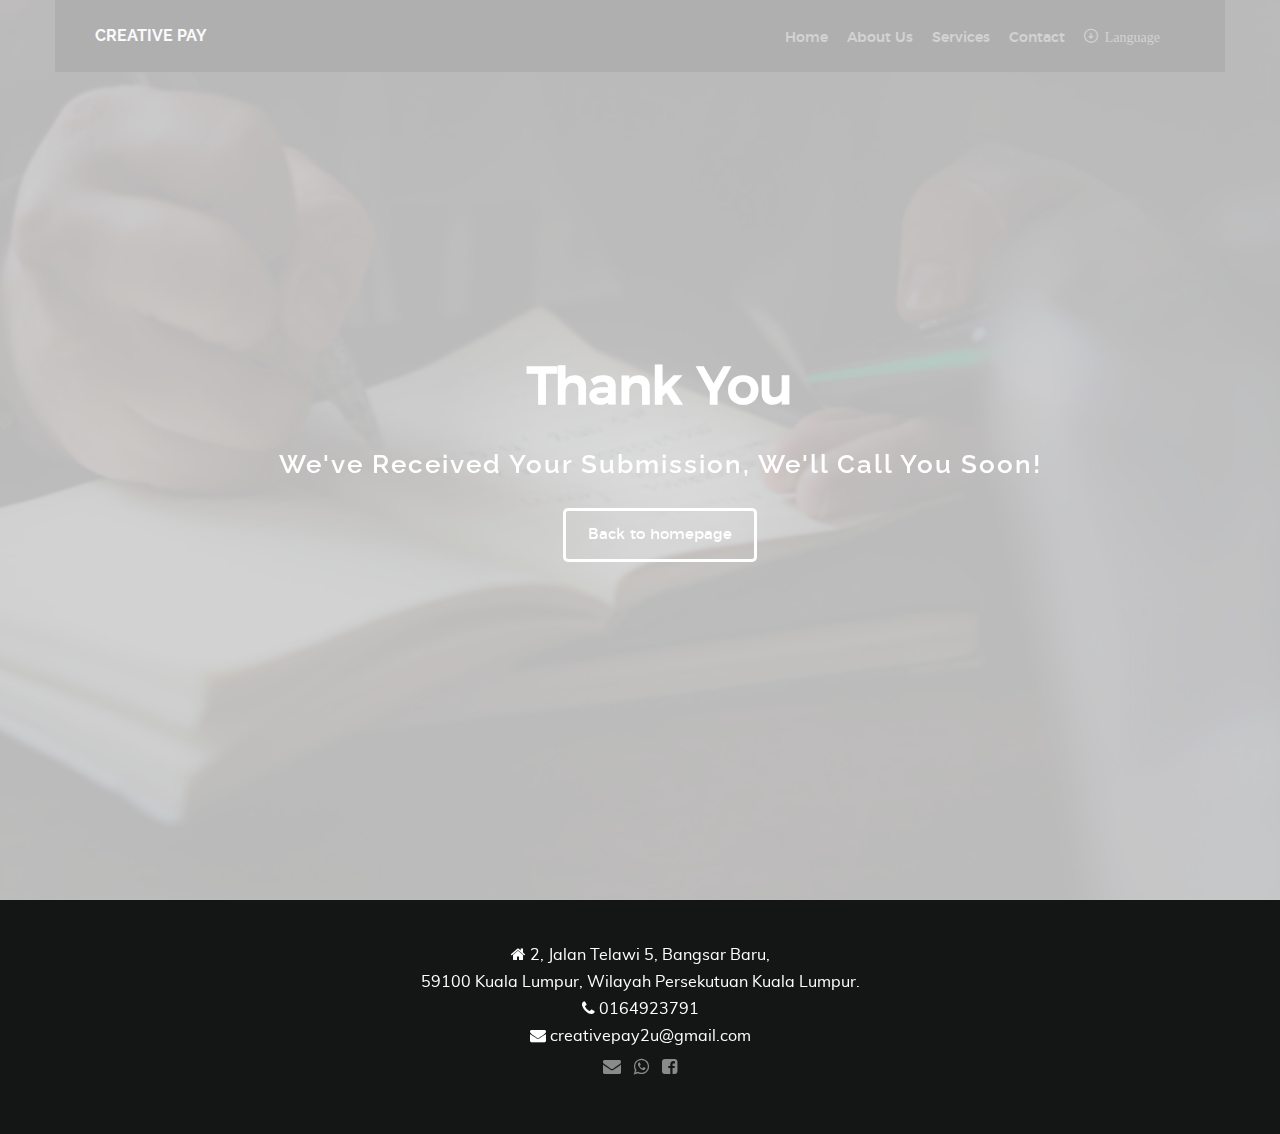
<file: public/thank-you.html>
<!DOCTYPE html>
<!--[if lt IE 9 ]><html class="no-js oldie" lang="en"> <![endif]-->
<!--[if IE 9 ]><html class="no-js oldie ie9" lang="en"> <![endif]-->
<!--[if (gte IE 9)|!(IE)]><!-->
<html class="no-js" lang="en">
<!--<![endif]-->

<head>


    <meta charset="utf-8">
    <title>Affordable Personal & Business Loans</title>
    <meta name="description" content="We’re proud to offer personal, business, and other types of loans at very affordable interest rates. Want to know if you qualify? Log on to creativepay.com and find out! ">
    <meta name="viewport" content="width=device-width, initial-scale=1">

    <link rel="stylesheet" href="css/base.css">
    <link rel="stylesheet" href="css/vendor.css">
    <link rel="stylesheet" href="css/main.css">
    <link rel="stylesheet" href="css/jquery.modal.css">

    <script src="js/modernizr.js"></script>
    <script src="js/pace.min.js"></script>

    <link href="https://fonts.googleapis.com/css?family=Raleway:100,700" rel="stylesheet">

    <!-- Global site tag (gtag.js) - Google Analytics -->
    <script async src="https://www.googletagmanager.com/gtag/js?id=UA-117832716-1"></script>
    <script>
      window.dataLayer = window.dataLayer || [];
      function gtag(){dataLayer.push(arguments);}
      gtag('js', new Date());

      gtag('config', 'UA-117832716-1');
    </script>

</head>

<body id="top">
   <header id="header" class="row">
   		<div class="header-logo">
	        <a href="/">CREATIVE PAY</a>
	    </div>
	   	<nav id="header-nav-wrap">
			<ul class="header-main-nav">
				<li class="current"><a class=""  href="/#home">Home</a></li>
        <li><a class=""  href="/#about">About Us</a></li>
				<li><a class=""  href="/#loan">Services</a></li>
				<li><a class=""  href="/#contact">Contact</a></li>
        <li class="dropdown">
          <a href="#" class="icon-circle-down"> Language</a>
          <ul class="dropdown-content">
            <li><a href="/">English</a></li>
            <li><a href="/ch">中文</a></li>
            <li><a href="/bm">Melayu</a></li>
          </ul>
        </li>
			</ul>
		</nav>
		<a class="header-menu-toggle" href="#"><span>Menu</span></a>
   </header>

   <section id="home" data-parallax="scroll" data-image-src="images/88.jpg" data-natural-width=3000 data-natural-height=2000>

        <div class="overlay"></div>
        <div class="home-content">

            <div class="row contents">
                <div class="home-content-left">
                    <h1> Thank You
                    </h1>
                    <h3 class="text-white">We've received your submission, we'll call you soon!</h3>
                    <div class="buttons" >
                        <a href="/" class="button stroke">
                            <span aria-hidden="true"></span>
                            Back to homepage
                        </a>
                    </div>
                </div>
            </div>
        </div>
    </section>

    <footer>
        <div class="footer-main">
            <div class="row">
                <div class="col-full footer-info align-center">

                      <ul class="footer-contact">
                        <li class="fa fa-home"></li> 2, Jalan Telawi 5, Bangsar Baru,<br> 59100 Kuala Lumpur, Wilayah Persekutuan Kuala Lumpur.<li></li>
                        <li class="fa fa-phone"></li><a class="footer-contact" href="tel:0164923791"> 0164923791</a><li></li>
                        <li class="fa fa-envelope"><a class="footer-contact" href="mailto:creativepay2u@gmail.com"> creativepay2u@gmail.com</a></li>
                      </ul>

                    <ul class="footer-social-list">
                        <li>
                            <a href="mailto:creativepay2u@gmail.com"><i class="fa fa-envelope"></i></a>
                        </li>
                        <li>
                            <a href="https://api.whatsapp.com/send?phone=60164923791"><i class="fa fa-whatsapp"></i></a>
                        </li>
                        <li>
                          <a href="https://www.facebook.com/Creative-Pay-431005060675413/"><i class="fa fa-facebook-square"></i></a>
                        </li>
                    </ul>
                </div>
            </div>
        </div>

    </footer>
    <div id="preloader">
    	<div id="loader"></div>
    </div>

    <script src="js/jquery-2.1.3.min.js"></script>
    <script src="js/plugins.js"></script>
    <script src="js/main.js"></script>

</body>

</html>
</file>
<file: public/css/base.css>
html {
  font-family: sans-serif;
  line-height: 1.15;
  -ms-text-size-adjust: 100%;
  -webkit-text-size-adjust: 100%;
}

body {
  margin: 0;
}

article,
aside,
footer,
header,
nav,
section {
  display: block;
}

h1 {
  font-size: 2em;
  margin: 0.67em 0;
}

figcaption,
figure,
main {
  display: block;
}

figure {
  margin: 1em 40px;
}

hr {
  box-sizing: content-box;
  height: 0;
  overflow: visible;
}

pre {
  font-family: monospace, monospace;
  font-size: 1em;
}

a {
  background-color: transparent;
  -webkit-text-decoration-skip: objects;
}

a:active,
a:hover {
  outline-width: 0;
}

abbr[title] {
  border-bottom: none;
  text-decoration: underline;
  text-decoration: underline dotted;
}

b,
strong {
  font-weight: inherit;
}

b,
strong {
  font-weight: bolder;
}

code,
kbd,
samp {
  font-family: monospace, monospace;
  font-size: 1em;
}

dfn {
  font-style: italic;
}

mark {
  background-color: #ff0;
  color: #000;
}

small {
  font-size: 80%;
}

sub,
sup {
  font-size: 75%;
  line-height: 0;
  position: relative;
  vertical-align: baseline;
}

sub {
  bottom: -0.25em;
}

sup {
  top: -0.5em;
}

audio,
video {
  display: inline-block;
}

audio:not([controls]) {
  display: none;
  height: 0;
}

img {
  border-style: none;
}

svg:not(:root) {
  overflow: hidden;
}

button,
input,
optgroup,
select,
textarea {
  font-family: sans-serif;
  font-size: 100%;
  line-height: 1.15;
  margin: 0;
}

button,
input {
  overflow: visible;
}

button,
select {
  text-transform: none;
}

button,
html [type="button"],
[type="reset"],
[type="submit"] {
  -webkit-appearance: button;
}

button::-moz-focus-inner,
[type="button"]::-moz-focus-inner,
[type="reset"]::-moz-focus-inner,
[type="submit"]::-moz-focus-inner {
  border-style: none;
  padding: 0;
}

button:-moz-focusring,
[type="button"]:-moz-focusring,
[type="reset"]:-moz-focusring,
[type="submit"]:-moz-focusring {
  outline: 1px dotted ButtonText;
}

fieldset {
  border: 1px solid #c0c0c0;
  margin: 0 2px;
  padding: 0.35em 0.625em 0.75em;
}

legend {
  box-sizing: border-box;
  color: inherit;
  display: table;
  max-width: 100%;
  padding: 0;
  white-space: normal;
}

progress {
  display: inline-block;
  vertical-align: baseline;
}

textarea {
  overflow: auto;
}

[type="checkbox"],
[type="radio"] {
  box-sizing: border-box;
  padding: 0;
}

[type="number"]::-webkit-inner-spin-button,
[type="number"]::-webkit-outer-spin-button {
  height: auto;
}

[type="search"] {
  -webkit-appearance: textfield;
  outline-offset: -2px;
}

[type="search"]::-webkit-search-cancel-button,
[type="search"]::-webkit-search-decoration {
  -webkit-appearance: none;
}

::-webkit-file-upload-button {
  -webkit-appearance: button;
  font: inherit;
}

details,
menu {
  display: block;
}

summary {
  display: list-item;
}

canvas {
  display: inline-block;
}

template {
  display: none;
}

[hidden] {
  display: none;
}


/* ===================================================================
 *  02. basic/base setup styles - (_basic.scss)
 *
 * ------------------------------------------------------------------- */

html {
  font-size: 62.5%;
  box-sizing: border-box;
}

*,
*::before,
*::after {
  box-sizing: inherit;
}

body {
  font-weight: normal;
  line-height: 1;
  text-rendering: optimizeLegibility;
  word-wrap: break-word;
  -webkit-overflow-scrolling: touch;
  -webkit-text-size-adjust: none;
}

body,
input,
button {
  -moz-osx-font-smoothing: grayscale;
  -webkit-font-smoothing: antialiased;
}


/* -------------------------------------------------------------------
 * Media - (_basic.scss)
 * ------------------------------------------------------------------- */

img,
video {
  max-width: 100%;
  height: auto;
}


/* -------------------------------------------------------------------
 * Typography resets - (_basic.scss)
 * ------------------------------------------------------------------- */

div, dl, dt, dd, ul, ol, li, h1, h2, h3, h4, h5, h6, pre, form, p, blockquote, th, td {
  margin: 0;
  padding: 0;
}

h1, h2, h3, h4, h5, h6 {
  -webkit-font-variant-ligatures: common-ligatures;
  -moz-font-variant-ligatures: common-ligatures;
  font-variant-ligatures: common-ligatures;
  text-rendering: optimizeLegibility;
}

em,
i {
  font-style: italic;
  line-height: inherit;
}

strong,
b {
  font-weight: bold;
  line-height: inherit;
}

small {
  font-size: 60%;
  line-height: inherit;
}

ol,
ul {
  list-style: none;
}

li {
  display: block;
}


/* -------------------------------------------------------------------
 * links - (_basic.scss)
 * ------------------------------------------------------------------- */

a {
  text-decoration: none;
  line-height: inherit;
}

a img {
  border: none;
}


/* -------------------------------------------------------------------
 * inputs - (_basic.scss)
 * ------------------------------------------------------------------- */

fieldset {
  margin: 0;
  padding: 0;
}

input[type="email"],
input[type="number"],
input[type="search"],
input[type="text"],
input[type="tel"],
input[type="url"],
input[type="password"],
textarea {
  -webkit-appearance: none;
  -moz-appearance: none;
  -ms-appearance: none;
  -o-appearance: none;
  appearance: none;
}


/* ===================================================================
 *  03. grid - (_grid.scss)
 *
 * ------------------------------------------------------------------- */

.row {
  width: 94%;
  max-width: 1170px;
  margin: 0 auto;
}

.row:after {
  content: "";
  display: table;
  clear: both;
}

.row .row {
  width: auto;
  max-width: none;
  margin-left: -20px;
  margin-right: -20px;
}

[class*="col-"],
.bgrid {
  float: left;
}

[class*="col-"]+[class*="col-"].end {
  float: right;
}

[class*="col-"] {
  padding: 0 20px;
}

.col-one {
  width: 8.33333%;
}

.col-two,
.col-1-6 {
  width: 16.66667%;
}

.col-three,
.col-1-4 {
  width: 25%;
}

.col-four,
.col-1-3 {
  width: 33.33333%;
}

.col-five {
  width: 41.66667%;
}

.col-six,
.col-1-2 {
  width: 50%;
}

.col-seven {
  width: 58.33333%;
}

.col-eight,
.col-2-3 {
  width: 66.66667%;
}

.col-nine,
.col-3-4 {
  width: 75%;
}

.col-ten,
.col-5-6 {
  width: 83.33333%;
}

.col-eleven {
  width: 91.66667%;
}

.col-twelve,
.col-full {
  width: 100%;
}


/* -------------------------------------------------------------------
 * medium size devices - (_grid.scss)
 * ------------------------------------------------------------------- */

@media only screen and (max-width: 1024px) {
  .row .row {
    margin-left: -18px;
    margin-right: -18px;
  }
  [class*="col-"] {
    padding: 0 18px;
  }
  .md-two,
  .md-1-6 {
    width: 16.66667%;
  }
  .md-one {
    width: 8.33333%;
  }
  .md-three,
  .md-1-4 {
    width: 25%;
  }
  .md-four,
  .md-1-3 {
    width: 33.33333%;
  }
  .md-five {
    width: 41.66667%;
  }
  .md-six,
  .md-1-2 {
    width: 50%;
  }
  .md-seven {
    width: 58.33333%;
  }
  .md-eight,
  .md-2-3 {
    width: 66.66667%;
  }
  .md-nine,
  .md-3-4 {
    width: 75%;
  }
  .md-ten,
  .md-5-6 {
    width: 83.33333%;
  }
  .md-eleven {
    width: 91.66667%;
  }
  .md-twelve,
  .md-full {
    width: 100%;
  }
}


/* -------------------------------------------------------------------
 * tablets - (_grid.scss)
 * ------------------------------------------------------------------- */

@media only screen and (max-width: 768px) {
  .row {
    width: auto;
    padding-left: 30px;
    padding-right: 30px;
  }
  .row .row {
    padding-left: 0;
    padding-right: 0;
    margin-left: -15px;
    margin-right: -15px;
  }
  [class*="col-"] {
    padding: 0 15px;
  }
  .tab-1-4 {
    width: 25%;
  }
  .tab-1-3 {
    width: 33.33333%;
  }
  .tab-1-2 {
    width: 50%;
  }
  .tab-2-3 {
    width: 66.66667%;
  }
  .tab-3-4 {
    width: 75%;
  }
  .tab-full {
    width: 100%;
  }
}


/* -------------------------------------------------------------------
 *  mobile devices - (_grid.scss)
 * ------------------------------------------------------------------- */

@media only screen and (max-width: 600px) {
  .row {
    padding-left: 25px;
    padding-right: 25px;
  }
  .row .row {
    margin-left: -10px;
    margin-right: -10px;
  }
  [class*="col-"] {
    padding: 0 10px;
  }
  .mob-1-4 {
    width: 25%;
  }
  .mob-1-3 {
    width: 33.33333%;
  }
  .mob-1-2 {
    width: 50%;
  }
  .mob-2-3 {
    width: 66.66667%;
  }
  .mob-3-4 {
    width: 75%;
  }
  .mob-full {
    width: 100%;
  }
}


/* -------------------------------------------------------------------
 * small mobile devices - (_grid.scss)
 * ------------------------------------------------------------------- */

@media only screen and (max-width: 400px) {
  .row .row {
    padding-left: 0;
    padding-right: 0;
    margin-left: 0;
    margin-right: 0;
  }
  [class*="col-"] {
    width: 100% !important;
    float: none !important;
    clear: both !important;
    margin-left: 0;
    margin-right: 0;
    padding: 0;
  }
  [class*="col-"]+[class*="col-"].end {
    float: none;
  }
}


/* ===================================================================
 *  04. block grids - (_grid.scss)
 *
 * ------------------------------------------------------------------- */

[class*="block-"]:after {
  content: "";
  display: table;
  clear: both;
}

.block-1-6 .bgrid {
  width: 16.66667%;
}

.block-1-5 .bgrid {
  width: 20%;
}

.block-1-4 .bgrid {
  width: 25%;
}

.block-1-3 .bgrid {
  width: 33.33333%;
}

.block-1-2 .bgrid {
  width: 50%;
}


/**
 * Clearing for block grid columns. Allow columns with
 * different heights to align properly.
 */

.block-1-6 .bgrid:nth-child(6n+1),
.block-1-5 .bgrid:nth-child(5n+1),
.block-1-4 .bgrid:nth-child(4n+1),
.block-1-3 .bgrid:nth-child(3n+1),
.block-1-2 .bgrid:nth-child(2n+1) {
  clear: both;
}


/* -------------------------------------------------------------------
 * medium size devices - (_grid.scss)
 * ------------------------------------------------------------------- */

@media only screen and (max-width: 1024px) {
  .block-m-1-6 .bgrid {
    width: 16.66667%;
  }
  .block-m-1-5 .bgrid {
    width: 20%;
  }
  .block-m-1-4 .bgrid {
    width: 25%;
  }
  .block-m-1-3 .bgrid {
    width: 33.33333%;
  }
  .block-m-1-2 .bgrid {
    width: 50%;
  }
  .block-m-full .bgrid {
    width: 100%;
    clear: both;
  }
  [class*="block-m-"] .bgrid:nth-child(n) {
    clear: none;
  }
  .block-m-1-6 .bgrid:nth-child(6n+1),
  .block-m-1-5 .bgrid:nth-child(5n+1),
  .block-m-1-4 .bgrid:nth-child(4n+1),
  .block-m-1-3 .bgrid:nth-child(3n+1),
  .block-m-1-2 .bgrid:nth-child(2n+1) {
    clear: both;
  }
}


/* -------------------------------------------------------------------
 * tablets - (_grid.scss)
 * ------------------------------------------------------------------- */

@media only screen and (max-width: 768px) {
  .block-tab-1-6 .bgrid {
    width: 16.66667%;
  }
  .block-tab-1-5 .bgrid {
    width: 20%;
  }
  .block-tab-1-4 .bgrid {
    width: 25%;
  }
  .block-tab-1-3 .bgrid {
    width: 33.33333%;
  }
  .block-tab-1-2 .bgrid {
    width: 50%;
  }
  .block-tab-full .bgrid {
    width: 100%;
    clear: both;
  }
  [class*="block-tab-"] .bgrid:nth-child(n) {
    clear: none;
  }
  .block-tab-1-6 .bgrid:nth-child(6n+1),
  .block-tab-1-6 .bgrid:nth-child(5n+1),
  .block-tab-1-4 .bgrid:nth-child(4n+1),
  .block-tab-1-3 .bgrid:nth-child(3n+1),
  .block-tab-1-2 .bgrid:nth-child(2n+1) {
    clear: both;
  }
}


/* -------------------------------------------------------------------
 * mobile devices - (_grid.scss)
 * ------------------------------------------------------------------- */

@media only screen and (max-width: 600px) {
  .block-mob-1-6 .bgrid {
    width: 16.66667%;
  }
  .block-mob-1-5 .bgrid {
    width: 20%;
  }
  .block-mob-1-4 .bgrid {
    width: 25%;
  }
  .block-mob-1-3 .bgrid {
    width: 33.33333%;
  }
  .block-mob-1-2 .bgrid {
    width: 50%;
  }
  .block-mob-full .bgrid {
    width: 100%;
    clear: both;
  }
  [class*="block-mob-"] .bgrid:nth-child(n) {
    clear: none;
  }
  .block-mob-1-6 .bgrid:nth-child(6n+1),
  .block-mob-1-5 .bgrid:nth-child(5n+1),
  .block-mob-1-4 .bgrid:nth-child(4n+1),
  .block-mob-1-3 .bgrid:nth-child(3n+1),
  .block-mob-1-2 .bgrid:nth-child(2n+1) {
    clear: both;
  }
}


/* -------------------------------------------------------------------
 * stack on small mobile devices - (_grid.scss)
 * ------------------------------------------------------------------- */

@media only screen and (max-width: 400px) {
  .stack .bgrid {
    width: 100% !important;
    float: none !important;
    clear: both !important;
    margin-left: 0;
    margin-right: 0;
  }
}


/* ===================================================================
 *  05. MISC  - (_grid.scss)
 *
 * ------------------------------------------------------------------- */

.group:after {
  content: "";
  display: table;
  clear: both;
}


/* Misc Helper Styles */

.is-hidden {
  display: none;
}

.is-invisible {
  visibility: hidden;
}

.antialiased {
  -webkit-font-smoothing: antialiased;
  -moz-osx-font-smoothing: grayscale;
}

.overflow-hidden {
  overflow: hidden;
}

.remove-bottom {
  margin-bottom: 0;
}

.half-bottom {
  margin-bottom: 1.5rem !important;
}

.add-bottom {
  margin-bottom: 3rem !important;
}

.no-border {
  border: none;
}

.full-width {
  width: 100%;
}

.text-center {
  text-align: center;
}

.text-left {
  text-align: left;
}

.text-right {
  text-align: right;
}

.pull-left {
  float: left;
}

.pull-right {
  float: right;
}

.align-center {
  margin-left: auto;
  margin-right: auto;
  text-align: center;
}

.text-white {
  color: #fff !important;
}
.dropdown {
    position: relative;
    display: inline-block;
}

.dropdown-content {
    display: none;
    position: absolute;
    background-color: rgba(0, 0, 0, 0.5);
    min-width: 80px;
    box-shadow: 0px 8px 16px 0px rgba(0,0,0,0.2);
    padding: 12px 16px;
    z-index: 1;
}

.dropdown:hover .dropdown-content {
    display: inline-block;
}
</file>
<file: public/css/main.css>
/* ===================================================================
 *  01. webfonts and iconfonts - (_document-setup)
 *
 * ------------------------------------------------------------------- */

@import url("font-awesome/css/font-awesome.min.css");
@import url("micons/micons.css");
@import url("fonts.css");


/* ===================================================================
 *  02. base style overrides - (_document-setup)
 *
 * ------------------------------------------------------------------- */

html {
  font-size: 10px;
}

@media only screen and (max-width: 1024px) {
  html {
    font-size: 9.375px;
  }
}

@media only screen and (max-width: 768px) {
  html {
    font-size: 10px;
  }
}

@media only screen and (max-width: 400px) {
  html {
    font-size: 9.375px;
  }
}

html,
body {
  height: 100%;
}

body {
  background: #141515;
  font-family: "muli-regular", sans-serif;
  font-size: 1.6rem;
  line-height: 1.875;
  color: #767676;
  margin: 0;
  padding: 0;
}


/* -------------------------------------------------------------------
 * links - (_document-setup)
 * ------------------------------------------------------------------- */

a,
a:visited {
  color: #0087cc;
  -webkit-transition: all 0.3s ease-in-out;
  transition: all 0.3s ease-in-out;
}

a:hover,
a:focus {
  color: #0087cc;
}


/* ===================================================================
 *  03. typography & general theme styles - (_document-setup.scss)
 *
 * ------------------------------------------------------------------- */

h1, h2, h3, h4, h5, h6, .h01, .h02, .h03, .h04, .h05, .h06 {
  font-family: "montserrat-regular", sans-serif;
  color: #151515;
  font-style: normal;
  text-rendering: optimizeLegibility;
  margin-bottom: 2.4rem;
}

h3, .h03, h4, .h04 {
  margin-bottom: 1.5rem;
}
h5, .h05, h6, .h06 {
  margin-bottom: 1.2rem;
}
h1, .h01 {
  font-size: 3.1rem;
  line-height: 1.35;
  letter-spacing: -.1rem;
}

@media only screen and (max-width: 600px) {
  h1,
  .h01 {
    font-size: 2.6rem;
    letter-spacing: -.07rem;
  }
}

h2, .h02 {
  font-size: 2.4rem;
  line-height: 1.25;
}
h3, .h03 {
  font-size: 2rem;
  line-height: 1.5;
}
h4, .h04 {
  font-size: 1.7rem;
  line-height: 1.76;
}
h5, .h05 {
  font-size: 1.4rem;
  line-height: 1.7;
  text-transform: uppercase;
  letter-spacing: .2rem;
}
h6, .h06 {
  font-size: 1.3rem;
  line-height: 1.85;
  text-transform: uppercase;
  letter-spacing: .2rem;
}

p img {
  margin: 0;
}

p.lead {
  font-family: "muli-light", sans-serif;
  font-size: 2.1rem;
  line-height: 1.857;
  color: #838383;
  margin-bottom: 3.6rem;
}

@media only screen and (max-width: 768px) {
  p.lead {
    font-size: 2rem;
  }
}

em, i, strong, b {
  font-size: 1.6rem;
  line-height: 1.875;
  font-style: normal;
  font-weight: normal;
}
em, i {
  font-family: "muli-italic", sans-serif;
}
strong, b {
  font-family: "muli-bold", sans-serif;
}

small {
  font-size: 1.1rem;
  line-height: inherit;
}

blockquote {
  margin: 3rem 0;
  padding-left: 5rem;
  position: relative;
}

blockquote:before {
  content: "\201C";
  font-size: 10rem;
  line-height: 0px;
  margin: 0;
  color: rgba(0, 0, 0, 0.3);
  font-family: arial, sans-serif;
  position: absolute;
  top: 3.6rem;
  left: 0;
}

blockquote p {
  font-family: "muli-light", sans-serif;
  padding: 0;
  font-size: 1.9rem;
  line-height: 1.895;
}

blockquote cite {
  display: block;
  font-size: 1.3rem;
  font-style: normal;
  line-height: 1.615;
}

blockquote cite:before {
  content: "\2014 \0020";
}

blockquote cite a,
blockquote cite a:visited {
  color: #838383;
  border: none;
}

abbr {
  font-family: "muli-bold", sans-serif;
  font-variant: small-caps;
  text-transform: lowercase;
  letter-spacing: .05rem;
  color: #838383;
}

var, kbd, samp, code, pre {
  font-family: Consolas, "Andale Mono", Courier, "Courier New", monospace;
}

pre {
  padding: 2.4rem 3rem 3rem;
  background: #F1F1F1;
}

code {
  font-size: 1.4rem;
  margin: 0 .2rem;
  padding: .3rem .6rem;
  white-space: nowrap;
  background: #F1F1F1;
  border: 1px solid #E1E1E1;
  border-radius: 3px;
}

pre>code {
  display: block;
  white-space: pre;
  line-height: 2;
  padding: 0;
  margin: 0;
}

pre.prettyprint>code {
  border: none;
}

del {
  text-decoration: line-through;
}

abbr[title],
dfn[title] {
  border-bottom: 1px dotted;
  cursor: help;
  text-decoration: none;
}

mark {
  background: #FFF49B;
  color: #000;
}

hr {
  border: solid rgba(0, 0, 0, 0.1);
  border-width: 1px 0 0;
  clear: both;
  margin: 2.4rem 0 1.5rem;
  height: 0;
}


/* -------------------------------------------------------------------
 * Lists - (_document-setup.scss)
 * ------------------------------------------------------------------- */

ol {
  list-style: decimal;
}

ul {
  list-style: disc;
}

li {
  display: list-item;
}

ol,
ul {
  margin-left: 1.7rem;
}

ul li {
  padding-left: .4rem;
}

ul ul,
ul ol,
ol ol,
ol ul {
  margin: .6rem 0 .6rem 1.7rem;
}

ul.disc li {
  display: list-item;
  list-style: none;
  padding: 0 0 0 .8rem;
  position: relative;
}

ul.disc li::before {
  content: "";
  display: inline-block;
  width: 8px;
  height: 8px;
  border-radius: 50%;
  background: #0087cc;
  position: absolute;
  left: -17px;
  top: 11px;
  vertical-align: middle;
}

dt {
  margin: 0;
  color: #0087cc;
}

dd {
  margin: 0 0 0 2rem;
}


/* -------------------------------------------------------------------
 * Spacing - (_document-setup)
 * ------------------------------------------------------------------- */

button,
.button {
  margin-bottom: 1.2rem;
}

fieldset {
  margin-bottom: 1.5rem;
}

input,
textarea,
select,
pre,
blockquote,
figure,
table,
p,
ul,
ol,
dl,
form,
.fluid-video-wrapper,
.ss-custom-select {
  margin-bottom: 3rem;
}


/* -------------------------------------------------------------------
 * floated image - (_document-setup)
 * ------------------------------------------------------------------- */

img.pull-right {
  margin: 1.5rem 0 0 3rem;
}

img.pull-left {
  margin: 1.5rem 3rem 0 0;
}


/* -------------------------------------------------------------------
 * block grids paddings
 * ------------------------------------------------------------------- */

.bgrid {
  padding: 0 20px;
}

@media only screen and (max-width: 1024px) {
  .bgrid {
    padding: 0 18px;
  }
}

@media only screen and (max-width: 768px) {
  .bgrid {
    padding: 0 15px;
  }
}

@media only screen and (max-width: 600px) {
  .bgrid {
    padding: 0 10px;
  }
}

@media only screen and (max-width: 400px) {
  .bgrid {
    padding: 0;
  }
}


/* -------------------------------------------------------------------
 * tables - (_document-setup.scss)
 * ------------------------------------------------------------------- */

table {
  border-width: 0;
  width: 100%;
  max-width: 100%;
  font-family: "muli-regular", sans-serif;
}

th,
td {
  padding: 1.5rem 3rem;
  text-align: left;
  border-bottom: 1px solid #E8E8E8;
}

th {
  color: #151515;
  font-family: "montserrat-bold", sans-serif;
}

td {
  line-height: 1.5;
}

th:first-child,
td:first-child {
  padding-left: 0;
}

th:last-child,
td:last-child {
  padding-right: 0;
}

.table-responsive {
  overflow-x: auto;
  -webkit-overflow-scrolling: touch;
}


/* -------------------------------------------------------------------
 * pace.js styles - center simple  - (_document-setup.scss)
 * ------------------------------------------------------------------- */

.pace {
  -webkit-pointer-events: none;
  pointer-events: none;
  -webkit-user-select: none;
  -moz-user-select: none;
  user-select: none;
  z-index: 2000;
  position: fixed;
  margin: auto;
  top: 0;
  left: 0;
  right: 0;
  bottom: 0;
  height: 5px;
  width: 150px;
  background: #dedede;
  overflow: hidden;
}

.pace .pace-progress {
  -webkit-box-sizing: border-box;
  -moz-box-sizing: border-box;
  -ms-box-sizing: border-box;
  -o-box-sizing: border-box;
  box-sizing: border-box;
  -webkit-transform: translate3d(0, 0, 0);
  -moz-transform: translate3d(0, 0, 0);
  -ms-transform: translate3d(0, 0, 0);
  -o-transform: translate3d(0, 0, 0);
  transform: translate3d(0, 0, 0);
  max-width: 150px;
  position: fixed;
  z-index: 2000;
  display: block;
  position: absolute;
  top: 0;
  right: 100%;
  height: 100%;
  width: 100%;
  background: #0087cc;
}

.pace.pace-inactive {
  display: none;
}

.oldie .pace {
  display: none;
}


/* ===================================================================
 *  04. preloader - (_preloader-blank.scss)
 *
 * ------------------------------------------------------------------- */

#preloader {
  position: fixed;
  top: 0;
  left: 0;
  right: 0;
  bottom: 0;
  background: #ffffff;
  z-index: 800;
  height: 100%;
  width: 100%;
}

.no-js #preloader,
.oldie #preloader {
  display: none;
}


/* ===================================================================
 *  05. forms - (_forms.scss)
 *
 * ------------------------------------------------------------------- */

fieldset {
  border: none;
}

input[type="email"],
input[type="number"],
input[type="search"],
input[type="text"],
input[type="tel"],
input[type="url"],
input[type="password"],
textarea,
select {
  display: block;
  height: 6rem;
  padding: 1.5rem 2rem;
  border: 0;
  outline: none;
  color: #333333;
  font-family: "muli-regular", sans-serif;
  font-size: 1.5rem;
  line-height: 3rem;
  max-width: 100%;
  background: rgba(255, 255, 255, 0.8);
  -webkit-transition: all 0.3s ease-in-out;
  transition: all 0.3s ease-in-out;
  border-radius: 5px;
}

.ss-custom-select {
  position: relative;
  padding: 0;
}

.ss-custom-select select {
  -webkit-appearance: none;
  -moz-appearance: none;
  -ms-appearance: none;
  -o-appearance: none;
  appearance: none;
  text-indent: 0.01px;
  text-overflow: '';
  margin: 0;
  line-height: 3rem;
  vertical-align: middle;
}

.ss-custom-select select option {
  padding-left: 2rem;
  padding-right: 2rem;
}

.ss-custom-select select::-ms-expand {
  display: none;
}

.ss-custom-select::after {
  content: '\f0d7';
  font-family: 'FontAwesome';
  position: absolute;
  top: 50%;
  right: 1.5rem;
  margin-top: -10px;
  bottom: auto;
  width: 20px;
  height: 20px;
  line-height: 20px;
  font-size: 18px;
  text-align: center;
  pointer-events: none;
  color: #252525;
}


/* IE9 and below */

.oldie .ss-custom-select::after {
  display: none;
}

textarea {
  min-height: 25rem;
}

input[type="email"]:focus,
input[type="number"]:focus,
input[type="search"]:focus,
input[type="text"]:focus,
input[type="tel"]:focus,
input[type="url"]:focus,
input[type="password"]:focus,
textarea:focus,
select:focus {
  color: #000000;
}

label,
legend {
  font-family: "montserrat-bold", sans-serif;
  font-size: 1.4rem;
  margin-bottom: .6rem;
  color: #151515;
  display: block;
}

input[type="checkbox"],
input[type="radio"] {
  display: inline;
}

label>.label-text {
  display: inline-block;
  margin-left: 1rem;
  font-family: "montserrat-regular", sans-serif;
  line-height: inherit;
}

label>input[type="checkbox"],
label>input[type="radio"] {
  margin: 0;
  position: relative;
  top: .15rem;
}


/* -------------------------------------------------------------------
 * Style Placeholder Text - (_forms.scss)
 * ------------------------------------------------------------------- */

::-webkit-input-placeholder {
  color: #838383;
}

:-moz-placeholder {
  color: #838383;
  /* Firefox 18- */
}

::-moz-placeholder {
  color: #838383;
  /* Firefox 19+ */
}

:-ms-input-placeholder {
  color: #838383;
}

.placeholder {
  color: #838383 !important;
}


/* -------------------------------------------------------------------
 * Change Autocomplete styles in Chrome - (_forms.scss)
 * ------------------------------------------------------------------- */

input:-webkit-autofill,
input:-webkit-autofill:hover,
input:-webkit-autofill:focus input:-webkit-autofill,
textarea:-webkit-autofill,
textarea:-webkit-autofill:hover textarea:-webkit-autofill:focus,
select:-webkit-autofill,
select:-webkit-autofill:hover,
select:-webkit-autofill:focus {
  border: none;
  -webkit-text-fill-color: #000;
  transition: background-color 5000s ease-in-out 0s;
}



/* ===================================================================
 *  06. buttons - (_button-essentials.scss)
 *
 * ------------------------------------------------------------------- */

.button,
button,
input[type="submit"],
input[type="reset"],
input[type="button"] {
  display: inline-block;
  font-family: "montserrat-regular", sans-serif;
  font-size: 1.5rem;
  height: 5.4rem;
  line-height: calc(5.4rem - .6rem);
  padding: 0 3rem;
  margin: 0 .3rem 1.2rem 0;
  color: #222222;
  text-decoration: none;
  cursor: pointer;
  text-align: center;
  white-space: nowrap;
  border-radius: .5rem;
  -webkit-transition: all 0.3s ease-in-out;
  transition: all 0.3s ease-in-out;
  background-color: #c5c5c5;
  border: .3rem solid #c5c5c5;
}

.button:hover,
button:hover,
input[type="submit"]:hover,
input[type="reset"]:hover,
input[type="button"]:hover,
.button:focus,
button:focus,
input[type="submit"]:focus,
input[type="reset"]:focus,
input[type="button"]:focus {
  background-color: #b8b8b8;
  border-color: #b8b8b8;
  color: #000000;
  outline: 0;
}

.button.button-primary,
button.button-primary,
input[type="submit"].button-primary,
input[type="reset"].button-primary,
input[type="button"].button-primary {
  background-color: #0087cc;
  border-color: #0087cc;
  color: #FFFFFF;
}

.button.button-primary:hover,
button.button-primary:hover,
input[type="submit"].button-primary:hover,
input[type="reset"].button-primary:hover,
input[type="button"].button-primary:hover,
.button.button-primary:focus,
button.button-primary:focus,
input[type="submit"].button-primary:focus,
input[type="reset"].button-primary:focus,
input[type="button"].button-primary:focus {
  background: #0087cce3;
  border-color: #0087cce3;
}

button.full-width,
.button.full-width {
  width: 100%;
  margin-right: 0;
}

button.medium,
.button.medium {
  height: 5.7rem !important;
  line-height: calc(5.7rem - .6rem) !important;
}

button.large,
.button.large {
  height: 6rem !important;
  line-height: calc(6rem - .6rem) !important;
}

button.stroke,
.button.stroke {
  background: transparent !important;
  color: #a5a5a5 !important;
}

button.stroke:hover,
.button.stroke:hover {
  border: 0.3rem solid #0087cc;
  color: #0087cc;
}

button.fill,
.button.fill {
  background: #0087cc !important;
  color: #fff !important;
}

button.fill:hover,
.button.fill:hover {
  opacity: 0.7;
}

button.pill,
.button.pill {
  padding-left: 3rem !important;
  padding-right: 3rem !important;
  border-radius: 1000px;
}

button::-moz-focus-inner,
input::-moz-focus-inner {
  border: 0;
  padding: 0;
}



/* ===================================================================
 *  07. other components - (_others.scss)
 *
 * ------------------------------------------------------------------- */


/* -------------------------------------------------------------------
 * alert box - (_alert-box.scss)
 * ------------------------------------------------------------------- */

.alert-box {
  padding: 2.1rem 4rem 2.1rem 3rem;
  position: relative;
  margin-bottom: 3rem;
  border-radius: 3px;
  font-family: "montserrat-regular", sans-serif;
  font-size: 1.5rem;
}

.alert-box .close {
  position: absolute;
  right: 1.8rem;
  top: 1.8rem;
  cursor: pointer;
}

.ss-error {
  background-color: #ffd1d2;
  color: #e65153;
}

.ss-success {
  background-color: #c8e675;
  color: #758c36;
}

.ss-info {
  background-color: #d7ecfb;
  color: #4a95cc;
}

.ss-notice {
  background-color: #fff099;
  color: #bba31b;
}


/* -------------------------------------------------------------------
 * additional typo styles - (_additional-typo.scss)
 * ------------------------------------------------------------------- */


/* drop cap
 * ----------------------------------------------- */

.drop-cap:first-letter {
  float: left;
  margin: 0;
  padding: 1.5rem .6rem 0 0;
  font-size: 8.4rem;
  font-family: "montserrat-bold", sans-serif;
  line-height: 6rem;
  text-indent: 0;
  background: transparent;
  color: #151515;
}


/* line definition style
 * ----------------------------------------------- */

.lining dt,
.lining dd {
  display: inline;
  margin: 0;
}

.lining dt+dt:before,
.lining dd+dt:before {
  content: "\A";
  white-space: pre;
}

.lining dd+dd:before {
  content: ", ";
}

.lining dd+dd:before {
  content: ", ";
}

.lining dd:before {
  content: ": ";
  margin-left: -0.2em;
}


/* dictionary definition style
 * ----------------------------------------------- */

.dictionary-style dt {
  display: inline;
  counter-reset: definitions;
}

.dictionary-style dt+dt:before {
  content: ", ";
  margin-left: -0.2em;
}

.dictionary-style dd {
  display: block;
  counter-increment: definitions;
}

.dictionary-style dd:before {
  content: counter(definitions, decimal) ". ";
}


/**
 * Pull Quotes
 * -----------
 * markup:
 *
 * <aside class="pull-quote">
 *		<blockquote>
 *			<p></p>
 *		</blockquote>
 *	</aside>
 *
 * --------------------------------------------------------------------- */

.pull-quote {
  position: relative;
  padding: 2.1rem 3rem 2.1rem 0px;
}

.pull-quote:before,
.pull-quote:after {
  height: 1em;
  position: absolute;
  font-size: 10rem;
  font-family: Arial, Sans-Serif;
  color: rgba(0, 0, 0, 0.3);
}

.pull-quote:before {
  content: "\201C";
  top: -3.6rem;
  left: 0;
}

.pull-quote:after {
  content: '\201D';
  bottom: 3.6rem;
  right: 0;
}

.pull-quote blockquote {
  margin: 0;
}

.pull-quote blockquote:before {
  content: none;
}


/**
 * Stats Tab
 * ---------
 * markup:
 *
 * <ul class="stats-tabs">
 *		<li><a href="#">[value]<em>[name]</em></a></li>
 *	</ul>
 *
 * Extend this object into your markup.
 *
 * --------------------------------------------------------------------- */

.stats-tabs {
  padding: 0;
  margin: 3rem 0;
}

.stats-tabs li {
  display: inline-block;
  margin: 0 1.5rem 3rem 0;
  padding: 0 1.5rem 0 0;
  border-right: 1px solid #ccc;
}

.stats-tabs li:last-child {
  margin: 0;
  padding: 0;
  border: none;
}

.stats-tabs li a {
  display: inline-block;
  font-size: 2.5rem;
  font-family: "montserrat-semibold", sans-serif;
  border: none;
  color: #151515;
}

.stats-tabs li a:hover {
  color: #0087cc;
}

.stats-tabs li a em {
  display: block;
  margin: .6rem 0 0 0;
  font-size: 1.4rem;
  font-family: "montserrat-regular", sans-serif;
  color: #909090;
}



/* ===================================================================
 *  08. common and reusable theme styles
 *
 * ------------------------------------------------------------------- */

h1.intro-header {
  font-family: "montserrat-regular", sans-serif;
  font-size: 3.4rem;
  line-height: 1.324;
  color: #151515;
  position: relative;
  padding-bottom: 3.6rem;
}

h1.intro-header::before {
  display: block;
  content: "";
  height: 2px;
  width: 70px;
  background-color: #0087cc;
  position: absolute;
  left: 0;
  bottom: 0;
}

.wide {
  max-width: 1300px;
}

.narrow {
  max-width: 800px;
}


/* -------------------------------------------------------------------
 * responsive:
 * common styles
 * ------------------------------------------------------------------- */

@media only screen and (max-width: 768px) {
  h1.intro-header {
    font-size: 3.1rem;
  }
}

@media only screen and (max-width: 600px) {
  h1.intro-header {
    font-size: 2.6rem;
  }
}



/* ===================================================================
 *  09. header styles - (_site-layout.scss)
 *
 * ------------------------------------------------------------------- */

#header {
  width: 100%;
  height: 72px;
  background-color: #111111;
  position: fixed;
  left: 50%;
  -webkit-transform: translateX(-50%);
  -ms-transform: translateX(-50%);
  transform: translateX(-50%);
  z-index: 501;
}


/* -------------------------------------------------------------------
 * header logo - (_site-layout.css)
 * ------------------------------------------------------------------- */

.header-logo {
  position: absolute;
  left: 40px;
  top: 50%;
  -webkit-transform: translateY(-50%);
  -ms-transform: translateY(-50%);
  transform: translateY(-50%);
  -webkit-transition: all 1s ease-in-out;
  transition: all 1s ease-in-out;
  z-index: 501;
}

.header-logo a {
  display: block;
  margin: 0;
  padding: 0;
  outline: 0;
  border: none;
  font-family: 'Raleway', sans-serif;
  font-weight:700;
  text-shadow: none;
  color: #f1f1f1;
  -webkit-transition: all 0.5s ease-in-out;
  transition: all 0.5s ease-in-out;
}


/* -------------------------------------------------------------------
 * menu trigger - (_site-layout.css)
 * ------------------------------------------------------------------- */

.header-menu-toggle {
  display: none;
  position: fixed;
  right: 32px;
  top: 15px;
  height: 42px;
  width: 42px;
  line-height: 42px;
  font-family: "montserrat-regular", sans-serif;
  font-size: 1.4rem;
  text-transform: uppercase;
  letter-spacing: .2rem;
  color: rgba(255, 255, 255, 0.5);
  -webkit-transition: all 0.3s ease-in-out;
  transition: all 0.3s ease-in-out;
}

.header-menu-toggle:hover,
.header-menu-toggle:focus {
  color: #FFFFFF;
}

.header-menu-toggle span {
  display: block;
  width: 24px;
  height: 2px;
  margin-top: -1px;
  position: absolute;
  left: 9px;
  top: 50%;
  right: auto;
  bottom: auto;
  background-color: white;
  -webkit-transition: all 0.5s ease-in-out;
  transition: all 0.5s ease-in-out;
  font: 0/0 a;
  text-shadow: none;
  color: transparent;
}

.header-menu-toggle span::before,
.header-menu-toggle span::after {
  content: '';
  width: 100%;
  height: 100%;
  background-color: inherit;
  position: absolute;
  left: 0;
  -webkit-transition: all 0.5s ease-in-out;
  transition: all 0.5s ease-in-out;
}

.header-menu-toggle span::before {
  top: -9px;
}

.header-menu-toggle span::after {
  bottom: -9px;
}

.header-menu-toggle.is-clicked span {
  background-color: rgba(255, 255, 255, 0);
  -webkit-transition: all 0.1s ease-in-out;
  transition: all 0.1s ease-in-out;
}

.header-menu-toggle.is-clicked span::before,
.header-menu-toggle.is-clicked span::after {
  background-color: white;
}

.header-menu-toggle.is-clicked span::before {
  top: 0;
  -webkit-transform: rotate(135deg);
  -ms-transform: rotate(135deg);
  transform: rotate(135deg);
}

.header-menu-toggle.is-clicked span::after {
  bottom: 0;
  -webkit-transform: rotate(225deg);
  -ms-transform: rotate(225deg);
  transform: rotate(225deg);
}


/* -------------------------------------------------------------------
 * navigation - (_layout.scss)
 * ------------------------------------------------------------------- */

#header-nav-wrap {
  font-family: "montserrat-medium", sans-serif;
  font-size: 14px;
  position: absolute;
  top: 0;
  right: 40px;
}

#header-nav-wrap .header-main-nav {
  display: inline-block;
  list-style: none;
  height: 72px;
  margin: 0 1rem 0 0;
}

#header-nav-wrap .header-main-nav li {
  display: inline-block;
  padding-left: 0;
  margin-right: 1.5rem;
}

#header-nav-wrap .header-main-nav li a {
  display: block;
  line-height: 72px;
}

#header-nav-wrap .header-main-nav li a,
#header-nav-wrap .header-main-nav li a:visited {
  color: rgba(255, 255, 255, 0.45);
}

#header-nav-wrap .header-main-nav li a:hover,
#header-nav-wrap .header-main-nav li a:focus {
  color: #ffffff;
}

#header-nav-wrap .header-main-nav li.current a {
  color: #ffffff;
}

#header-nav-wrap .cta {
  height: 3.6rem;
  line-height: calc(3.6rem - .6rem);
  padding: 0 1.5rem;
  font-family: "montserrat-medium", sans-serif;
  font-size: 14px;
  text-transform: none;
  letter-spacing: normal;
  margin: 0;
}


/* -------------------------------------------------------------------
 * responsive:
 * header
 * ------------------------------------------------------------------- */

@media only screen and (max-width: 1230px) {
  #header {
    max-width: none;
  }
}

@media only screen and (max-width: 768px) {
  .header-logo a {
    width: 108px;
    height: 20px;
    background-size: 108px 20px;
  }
  #header-nav-wrap {
    display: none;
    height: auto;
    width: 100%;
    right: auto;
    left: 0;
    background-color: #111111;
    padding: 120px 40px 54px;
  }
  #header-nav-wrap .header-main-nav {
    display: block;
    height: auto;
    margin: 0 0 4.2rem 0;
    border-top: 1px solid rgba(255, 255, 255, 0.03);
  }
  #header-nav-wrap .header-main-nav li {
    display: block;
    margin: 0;
    padding: 0;
    border-bottom: 1px solid rgba(255, 255, 255, 0.03);
  }
  #header-nav-wrap .header-main-nav li a {
    padding: 18px 0;
    line-height: 18px;
  }
  #header-nav-wrap .cta {
    height: 42px;
    line-height: calc(42px - .6rem);
    padding: 0 30px;
  }
  .header-menu-toggle {
    display: block;
  }
}

@media only screen and (max-width: 600px) {
  #header-nav-wrap .cta {
    display: block;
    padding: 0 20px;
  }
}

@media only screen and (max-width: 400px) {
  .header-menu-toggle {
    right: 24px;
  }
}


/* -------------------------------------------------------------------
 * make sure the menu is visible on larger screens
 * ------------------------------------------------------------------- */

@media only screen and (min-width: 769px) {
  #header-nav-wrap {
    display: block !important;
  }
}



/* ===================================================================
 *  10. home - (_site-layout.scss)
 *
 * ------------------------------------------------------------------- */

#home {
  width: 100%;
  height: inherit;
  min-height: 786px;
  background-color: transparent;
  position: relative;
  display: table;
}

#home .shadow-overlay {
  position: absolute;
  top: 0;
  left: 0;
  width: 100%;
  height: 100%;
  opacity: .2;
  background: -moz-linear-gradient(left, black 0%, black 20%, transparent 100%);
  /* FF3.6-15 */
  background: -webkit-linear-gradient(left, black 0%, black 20%, transparent 100%);
  /* Chrome10-25,Safari5.1-6 */
  background: linear-gradient(to right, black 0%, black 20%, transparent 100%);
  /* W3C, IE10+, FF16+, Chrome26+, Opera12+, Safari7+ */
  filter: progid:DXImageTransform.Microsoft.gradient( startColorstr='#000000', endColorstr='#00000000', GradientType=1);
  /* IE6-9 */
}

#home .overlay {
  position: absolute;
  top: 0;
  left: 0;
  width: 100%;
  height: 100%;
  opacity: .2;
  background-color: #000000;
}

.no-js #home {
  background: #151515;
}

.home-content {
  display: table-cell;
  width: 100%;
  height: 100%;
  vertical-align: middle;
}

.home-content .contents {
  position: relative;
}

.home-content-left {
  padding: 15rem 0 12rem 40px;
  position: relative;
  width: 100%;
  text-align: center;

}

.home-content-left h3 {
  color: #ffffff;
  font-size: 2.6rem;
  line-height: 1.5;
  font-weight: 600;
  text-transform: capitalize;
  letter-spacing: .2rem;
  margin-bottom: 2.4rem;
  font-family: 'Raleway', sans-serif;
}

.home-content-left h1 {
  font-family: "montserrat-regular", sans-serif;
  font-size: 5.2rem;
  letter-spacing: -.05rem;
  line-height: 1.269;
  color: #ffffff;
  width: 50%;
  height: 50%;
  display: inline-block;
}

.home-content-left .button.stroke {
  color: #ffffff !important;
  border-color: #ffffff;
  margin: 0 .6rem 1.2rem;
  padding: 0 2.2rem;
  min-width: 188px;
}

.home-content-left .button.stroke span[class*="icon"] {
  margin-right: 5px;
  position: relative;
  top: 2px;
}

.home-content-left .button.stroke:hover,
.home-content-left .button.stroke:focus {
  background-color: white !important;
  color: #000000 !important;
}

.home-image-right {
  display: block;
  position: absolute;
  right: 0;
  top: 50%;
  -webkit-transform: translateY(-50%);
  -ms-transform: translateY(-50%);
  transform: translateY(-50%);
  padding-top: 21rem;
  z-index: 500;
  width: 50%;
  text-align: right;
}

.home-image-right img {
  vertical-align: bottom;
  width: 75%;
}


/* home social-list */

.home-social-list {
  position: absolute;
  right: 42px;
  top: 50%;
  margin: 0;
  padding: 0;
  list-style: none;
  font-size: 2.2rem;
  line-height: 1.75;
  text-align: center;
  -webkit-transform: translateY(-55%);
  -ms-transform: translateY(-55%);
  transform: translateY(-55%);
}

.home-social-list::before {
  display: block;
  content: "";
  width: 2px;
  height: 42px;
  background-color: rgba(255, 255, 255, 0.15);
  margin-left: auto;
  margin-right: auto;
  margin-bottom: 12px;
}

.home-social-list li {
  padding-left: 0;
}

.home-social-list li a,
.home-social-list li a:visited {
  color: #FFFFFF;
}

.home-social-list li a:hover,
.home-social-list li a:focus,
.home-social-list li a:active {
  color: #0087cce3;
}


/* scroll down */

.home-scrolldown {
  position: absolute;
  bottom: 0;
  right: 0;
  -webkit-transform: rotate(90deg);
  -ms-transform: rotate(90deg);
  transform: rotate(90deg);
  -webkit-transform-origin: right top;
  -ms-transform-origin: right top;
  transform-origin: right top;
  float: right;
}

.home-scrolldown i {
  padding-left: 9px;
}

.home-scrolldown a:hover,
.home-scrolldown a:focus {
  color: #0087cce3 !important;
}

html[data-useragent*='MSIE 10.0'] .home-scrolldown,
.oldie .home-scrolldown {
  display: none;
}

.scroll-icon {
  display: inline-block;
  font-family: "montserrat-medium", sans-serif;
  font-size: 1.2rem;
  text-transform: uppercase;
  letter-spacing: .3rem;
  color: #FFFFFF !important;
  background: transparent;
  position: relative;
  top: 36px;
  right: 42px;
  -webkit-animation: animate-it 3s ease infinite;
  animation: animate-it 3s ease infinite;
}

.scroll-icon i {
  font-size: 2.4rem;
  position: relative;
  bottom: -6px;
}


/* vertical animation */

@-webkit-keyframes animate-it {
  0%,
  60%,
  80%,
  100% {
    -webkit-transform: translateX(0);
  }
  0%,
  60%,
  80%,
  100% {
    transform: translateX(0);
  }
  20% {
    -webkit-transform: translateX(-5px);
  }
  20% {
    transform: translateX(-5px);
  }
  40% {
    -webkit-transform: translateX(20px);
  }
  40% {
    transform: translateX(20px);
  }
}

@keyframes animate-it {
  0%,
  60%,
  80%,
  100% {
    -webkit-transform: translateX(0);
  }
  0%,
  60%,
  80%,
  100% {
    transform: translateX(0);
  }
  20% {
    -webkit-transform: translateX(-5px);
  }
  20% {
    transform: translateX(-5px);
  }
  40% {
    -webkit-transform: translateX(20px);
  }
  40% {
    transform: translateX(20px);
  }
}


/* -------------------------------------------------------------------
 * responsive:
 * home section
 * ------------------------------------------------------------------- */

@media only screen and (max-width: 1300px) {
  .home-image-right {
    right: 5rem;
  }
}

@media only screen and (max-width: 1200px) {
  #home {
    overflow: hidden;
  }
  .home-content {
    vertical-align: middle;
  }
  .home-content-left {
    padding: 18rem 0 12rem 40px;
  }
  .home-content-left h3 {
    font-size: 1.5rem;
  }
  .home-content-left h1 {
    font-size: 4.8rem;
  }
  .home-image-right {
    padding-top: 18rem;
  }
  .home-image-right img {
    vertical-align: top;
    width: 70%;
  }
}

@media only screen and (max-width: 1100px) {
  .home-content-left h1 {
    font-size: 4.6rem;
  }
  .home-content-left h1 br {
    display: none;
  }
}

@media only screen and (max-width: 1024px) {
  .home-content-left {
    width: 60%;
    padding: 18rem 6rem 12rem 4rem;
  }
  .home-content-left h3 {
    font-size: 1.5rem;
  }
  .home-content-left h1 {
    font-size: 4.2rem;
  }
  .home-image-right {
    width: 40%;
    padding-top: 120px;
  }
  .home-image-right img {
    vertical-align: top;
    width: 100%;
  }
}

@media only screen and (max-width: 900px) {
  #home {
    height: auto;
    min-height: 840px;
  }
  #home,
  .home-content {
    display: block;
    text-align: center;
  }
  .home-content-left {
    width: 94%;
    position: static;
    padding: 15rem 6rem 366px;
    margin: 0;
  }
  .home-content-left h1 {
    margin-bottom: 3.6rem;
  }
  .home-image-right {
    width: 400px;
    right: auto;
    top: auto;
    left: 50%;
    bottom: 0;
    -webkit-transform: translateX(-50%);
    -ms-transform: translateX(-50%);
    transform: translateX(-50%);
    padding: 0;
    margin-bottom: -378px;
  }
}

@media only screen and (max-width: 768px) {
  #home {
    min-height: auto;
  }
  .home-content-left h3 {
    font-size: 1.4rem;
  }
  .home-content-left h1 {
    font-size: 3.6rem;
    width: 100%;
    height: 100%;
  }

}

@media only screen and (max-width: 600px) {
  .home-content-left {
    padding: 12rem 6rem 366px;
  }
  .home-content-left h1 {
    font-size: 3.3rem;
  }
  .home-content-left .button.stroke {
    width: 100%;
    min-width: 0;
    max-width: 280px;
  }
  .home-social-list {
    font-size: 2rem;
    right: 30px;
  }
  .scroll-icon {
    top: 21px;
  }
}

@media only screen and (max-width: 500px) {
  .home-social-list,
  .home-scrolldown {
    display: none;
  }
  .home-content-left {
    padding: 12rem 2.5rem 366px;
    width: 100%;
  }
  .home-content-left h1 {
    font-size: 3rem;
    width: 100%;
    height: 100%;
  }
}

@media only screen and (max-width: 400px) {
  .home-content-left {
    padding: 22rem 0 300px;
  }
  .home-content-left .button.stroke {
    margin: 0 0 1.2rem 0;
  }
  .home-image-right {
    width: 320px;
    margin-bottom: -298px;
  }
}



/* ===================================================================
 *  11. about - (_layout.scss)
 *
 * ------------------------------------------------------------------- */

#about {
  background: #ffffff;
  padding-top: 18rem;
  padding-bottom: 12rem;
  overflow: hidden;
}
#loan {
  background: #ffffff;
  padding-bottom: 12rem;
  overflow: hidden;
}

.about-features {
  padding-top: 5.4rem;
}

.about-features .feature {
  margin-bottom: 1.8rem;
}

.about-features .feature .icon {
  margin-bottom: 1.5rem;
  display: inline-block;
}

.about-features .feature .icon i {
  color: #0087cc;
  font-size: 4.8rem;
}

.about-features .feature h3 {
  font-family: "montserrat-regular", sans-serif;
  font-size: 1.9rem;
  color: #151515;
  margin-bottom: 3rem;
}

.about-how {
  padding-top: 7.2rem;
  padding-bottom: 6rem;
}

.about-how h1.intro-header {
  text-align: center;
}

#about .about-how h1.intro-header::before {
  left: 50%;
  -webkit-transform: translateX(-50%);
  -ms-transform: translateX(-50%);
  transform: translateX(-50%);
}
#loan .about-how h1.intro-header::before {
  left: 50%;
  -webkit-transform: translateX(-50%);
  -ms-transform: translateX(-50%);
  transform: translateX(-50%);
}

.about-how-content {
  position: relative;
  width: 100%;
  margin-left: auto;
  margin-right: auto;
  clear: both;
  text-align: center;
}



.about-how-content .about-how-steps {
  width: 100%;
}

.about-how-content .step {
  padding: 0 40px 1.5rem 60px;
  position: relative;
  min-height: 240px;
}

.about-how-content .step h3 {
  margin-bottom: 2.4rem;
}

.about-how-content .step::before {
  display: block;
  font-family: "muli-bold";
  font-size: 2rem;
  content: attr(data-item);
  color: #ffffff;
  height: 54px;
  width: 54px;
  line-height: 54px;
  text-align: center;
  border-radius: 50%;
  background-color: #0087cc;
  box-shadow: 0 0 0 15px #ffffff;
  z-index: 500;
  position: absolute;
  top: -12px;
  left: -27px;
}

.about-bottom-image img {
  vertical-align: bottom;
}


/* -------------------------------------------------------------------
 * responsive:
 * about
 * ------------------------------------------------------------------- */

@media only screen and (max-width: 1200px) {
  .about-how-content {
    max-width: 800px;
  }
}

@media only screen and (max-width: 1024px) {
  .about-intro {
    max-width: 800px;
    text-align: center;
  }
  .about-intro h1::before {
    left: 50%;
    -webkit-transform: translateX(-50%);
    -ms-transform: translateX(-50%);
    transform: translateX(-50%);
  }
  .about-intro [class*="col-"] {
    width: 100% !important;
    float: none !important;
    clear: both !important;
    margin-left: 0;
    margin-right: 0;
  }
  .about-how-content {
    max-width: 700px;
  }
}

@media only screen and (max-width: 850px) {
  .about-how-content {
    max-width: 550px;
  }
  .about-how-content::after {
    display: none;
  }
  .about-how-content .step {
    width: 100% !important;
    float: none !important;
    clear: both !important;
    margin-left: 0;
    margin-right: 0;
    padding-right: 18px;
    min-height: auto;
    padding: 0 40px .9rem 60px;
  }
}

@media only screen and (max-width: 768px) {
  .about-features .feature .icon i {
    font-size: 4.4rem;
  }
  .about-features .feature h3 {
    font-size: 1.8rem;
  }
  .about-how h3 {
    font-size: 1.9rem;
  }
  .about-how-content::before {
    left: 30px;
  }
  .about-how-content .step {
    padding: 0 10px 0 80px;
  }
  .about-how-content .step::before {
    font-size: 1.6rem;
    height: 45px;
    width: 45px;
    line-height: 45px;
    top: -9px;
    left: 7.5px;
  }
}

@media only screen and (max-width: 650px) {
  .about-features {
    max-width: 600px;
    text-align: center;
  }
  .about-features .feature {
    width: 100% !important;
    float: none !important;
    clear: both !important;
    margin-left: 0;
    margin-right: 0;
    margin-bottom: 4.5rem;
  }
  .about-features .feature h3 {
    margin-bottom: 1.5rem;
  }
}

@media only screen and (max-width: 400px) {
  .about-how-content {
    text-align: center;
  }
  .about-how-content::before {
    display: none;
  }
  .about-how-content .step {
    padding: 60px 0 0 0;
  }
  .about-how-content .step::before {
    top: 0;
    left: 50%;
    -webkit-transform: translateX(-50%);
    -ms-transform: translateX(-50%);
    transform: translateX(-50%);
  }
}



/* ===================================================================
 *  12. pricing - (_layout.scss)
 *
 * ------------------------------------------------------------------- */

#pricing {
  background: #ebebeb;
  padding-top: 15rem;
  padding-bottom: 12rem;
}

#pricing h1 {
  margin-bottom: 3.6rem;
}

.pricing-intro {
  padding-top: .6rem;
}

.pricing-table {
  text-align: center;
}

.pricing-table .plan-block {
  background: #ffffff;
  border-radius: 5px;
  padding: 4.8rem 4rem 5.4rem;
  margin-bottom: 4.8rem;
}

.pricing-table .plan-block:after {
  content: "";
  display: table;
  clear: both;
}

.pricing-table .plan-block .plan-block-title {
  font-family: "montserrat-regular", sans-serif;
  font-size: 2.4rem;
  margin-bottom: 3.6rem;
}

.pricing-table .plan-block .plan-block-price {
  font-family: "montserrat-medium", sans-serif;
  font-size: 7.8rem;
  color: #151515;
  line-height: 1;
  margin-bottom: 0;
}

.pricing-table .plan-block .plan-block-price sup {
  font-family: "montserrat-regular", sans-serif;
  font-size: 3rem;
  top: -3.6rem;
  margin-right: 3px;
}

.pricing-table .plan-block .plan-block-per {
  margin-top: -.6rem;
  margin-bottom: 0;
  font-family: "montserrat-medium", sans-serif;
  font-size: 1.7rem;
}

.pricing-table .plan-block .plan-block-features {
  list-style: none;
  margin: 0 2rem 4.2rem;
  border-top: 1px solid rgba(0, 0, 0, 0.1);
  font-size: 1.6rem;
  line-height: 2.4rem;
}

.pricing-table .plan-block .plan-block-features li {
  padding: 1.2rem 0;
  border-bottom: 1px solid rgba(0, 0, 0, 0.1);
}

.pricing-table .plan-block .plan-block-features li span {
  color: #0087cc;
  font-family: "muli-bold", sans-serif;
}

.pricing-table .plan-block.primary {
  background: #0087cc;
  color: rgba(255, 255, 255, 0.8);
}

.pricing-table .plan-block.primary .plan-block-title,
.pricing-table .plan-block.primary .plan-block-price {
  color: #ffffff;
}

.pricing-table .plan-block.primary .plan-block-features {
  border-top: 1px solid rgba(255, 255, 255, 0.2);
}

.pricing-table .plan-block.primary .plan-block-features li {
  border-bottom: 1px solid rgba(255, 255, 255, 0.2);
}

.pricing-table .plan-block.primary .plan-block-features li span {
  color: #ffffff;
}

.pricing-table .plan-block.primary .button.button-primary {
  background: #ffffff;
  color: #151515;
  border-color: #ffffff;
}

.pricing-table .plan-block.primary .button.button-primary:hover,
.pricing-table .plan-block.primary .button.button-primary:focus {
  color: #0087cc;
}

.pricing-table .plan-bottom-part {
  margin-top: 3rem;
}


/* -------------------------------------------------------------------
 * responsive:
 * pricing
 * ------------------------------------------------------------------- */

@media only screen and (max-width: 1024px) {
  #pricing .pricing-content>[class*="col"] {
    width: 100% !important;
    float: none !important;
    clear: both !important;
    margin-left: 0;
    margin-right: 0;
  }
  #pricing [class*="col"].pricing-intro {
    text-align: center;
    margin-left: auto;
    margin-right: auto;
    max-width: 650px;
  }
  #pricing [class*="col"].pricing-intro h1::before {
    left: 50%;
    -webkit-transform: translateX(-50%);
    -ms-transform: translateX(-50%);
    transform: translateX(-50%);
  }
  #pricing [class*="col"].pricing-table {
    margin-top: 5.4rem;
    max-width: 650px;
    margin-left: auto;
    margin-right: auto;
  }
}

@media only screen and (max-width: 768px) {
  .pricing-table .plan-wrap {
    width: 100% !important;
    float: none !important;
    clear: both !important;
    margin-left: 0;
    margin-right: 0;
  }
  .pricing-table .plan-top-part,
  .pricing-table .plan-bottom-part {
    float: left;
  }
  .pricing-table .plan-top-part {
    width: 41.66667%;
    margin-top: 1.2rem;
  }
  .pricing-table .plan-bottom-part {
    width: 58.33333%;
  }
}

@media only screen and (max-width: 600px) {
  #pricing [class*="col"].pricing-table {
    max-width: 360px;
  }
  #pricing .plan-top-part,
  #pricing .plan-bottom-part {
    width: 100% !important;
    float: none !important;
    clear: both !important;
    margin-left: 0;
    margin-right: 0;
  }
}


/* ===================================================================
 *  13. testimonials - (_layout.scss)
 *
 * ------------------------------------------------------------------- */

#testimonials {
  background: #FFFFFF;
  padding: 15rem 0 9rem;
  text-align: center;
  min-height: 600px;
}

#testimonials h1::before {
  left: 50%;
  -webkit-transform: translateX(-50%);
  -ms-transform: translateX(-50%);
  transform: translateX(-50%);
}

#testimonials .owl-wrap {
  width: 80%;
  max-width: 900px;
  margin: 4.2rem auto 0;
}

#testimonial-slider {
  margin: 0 0 3rem 0;
  position: relative;
}

#testimonial-slider .slides {
  padding-bottom: 3rem;
}

#testimonial-slider p {
  font-family: "muli-regular", sans-serif;
  font-size: 3.2rem;
  line-height: 1.5;
  color: #303030;
}

#testimonial-slider p::before,
#testimonial-slider p::after {
  display: inline-block;
  font-family: "muli-regular", serif;
  font-size: 3.6rem;
  line-height: 1;
  position: relative;
  top: .3rem;
}

#testimonial-slider p::before {
  content: '\201C';
}

#testimonial-slider p::after {
  content: '\201D';
}

#testimonial-slider .testimonial-author {
  margin-top: 4.2rem;
}

#testimonial-slider .testimonial-author img {
  width: 14.4rem;
  height: 15.4rem;
  margin: 0 auto 1.2rem auto;
  display: block;
}

#testimonial-slider .testimonial-author .author-info {
  display: inline-block;
  vertical-align: middle;
  text-align: center;
  font-family: "montserrat-semibold", sans-serif;
  font-size: 1.9rem;
  margin-top: .9rem;
  margin-bottom: 3rem;
  color: #151515;
}

#testimonial-slider .testimonial-author .author-info span {
  display: block;
  font-family: "muli-bold", sans-serif;
  font-size: 1.6rem;
  line-height: 1.313;
  letter-spacing: 0;
  text-transform: none;
  color: rgba(0, 0, 0, 0.5);
  margin-top: .3rem;
}


/* owl dots */

#testimonial-slider .owl-nav {
  margin-top: 1.8rem;
  margin-bottom: 1.5rem;
  text-align: center;
  -webkit-tap-highlight-color: transparent;
}

#testimonial-slider .owl-nav [class*='owl-'] {
  color: #FFFFFF;
  font-family: "montserrat-regular", sans-serif;
  font-size: 1.4rem;
  height: 3rem;
  line-height: 3rem;
  margin: .6rem;
  padding: 0 10px;
  background: rgba(0, 0, 0, 0.5);
  display: inline-block;
  cursor: pointer;
  border-radius: 3px;
  -webkit-transition: all 0.3s ease-in-out;
  transition: all 0.3s ease-in-out;
}

#testimonial-slider .owl-nav [class*='owl-']:hover {
  background: rgba(0, 0, 0, 0.7);
  color: #FFFFFF;
  text-decoration: none;
}

#testimonial-slider .owl-nav .disabled {
  background: rgba(0, 0, 0, 0.2);
  cursor: default;
}

#testimonial-slider .owl-nav.disabled+.owl-dots {
  margin-top: 1.8rem;
}

#testimonial-slider .owl-dots {
  text-align: center;
  -webkit-tap-highlight-color: transparent;
}

#testimonial-slider .owl-dots .owl-dot {
  display: inline-block;
  zoom: 1;
  *display: inline;
}

#testimonial-slider .owl-dots .owl-dot span {
  width: 9px;
  height: 9px;
  background-color: #959595;
  margin: 9px 9px;
  display: block;
  -webkit-backface-visibility: visible;
  backface-visibility: visible;
  transition: opacity 200ms ease;
  border-radius: 50%;
  -webkit-transition: all 0.3s ease-in-out;
  transition: all 0.3s ease-in-out;
}

#testimonial-slider .owl-dots .owl-dot.active span,
#testimonial-slider .owl-dots .owl-dot:hover span {
  background-color: #0087cc;
}


/* -------------------------------------------------------------------
 * responsive:
 * testimonials
 * ------------------------------------------------------------------- */

@media only screen and (max-width: 1024px) {
  #testimonial-slider p {
    font-size: 3rem;
  }
}

@media only screen and (max-width: 768px) {
  #testimonial-slider p {
    font-size: 2.6rem;
  }
  #testimonial-slider .testimonial-author img {
    width: 6.6rem;
    height: 6.6rem;
  }
  #testimonial-slider .testimonial-author .author-info {
    font-size: 1.8rem;
  }
  #testimonial-slider .testimonial-author .author-info span {
    font-size: 1.5rem;
  }
}

@media only screen and (max-width: 600px) {
  #testimonials .owl-wrap {
    width: 90%;
  }
  #testimonial-slider p {
    font-size: 2.4rem;
  }
}

@media only screen and (max-width: 400px) {
  #testimonials .owl-wrap {
    width: 100%;
  }
  #testimonial-slider p {
    font-size: 2rem;
  }
}


/* ===================================================================
 *  14. aboutus - (_layout.scss)
 *
 * ------------------------------------------------------------------- */

#aboutus {
  background: #0087cc;
  color: #f1f1f1;
  padding-top: 10rem;
  padding-bottom: 4rem;
  text-align: center;
}

#aboutus h1 {
  color: #ffffff;
}

#aboutus h1::before {
  background-color: #f1f1f1;
}

#aboutus .lead {
  color: #f1f1f1;
}
#aboutus .lead.p {
  margin-bottom: : 0;
}

#aboutus .row:after {
    content: "";
    clear: both;
    background-color: #f1f1f1;
    display: table;
    height: 2.5px;
}

/* ===================================================================
 *  14. contact - (_layout.scss)
 *
 * ------------------------------------------------------------------- */

#contact {
  background: #0087cc;
  color: #f1f1f1;
  padding-top: 12rem;
  padding-bottom: 12rem;
  text-align: center;
}

#contact h1 {
  color: #ffffff;
}

#contact h1::before {
  background-color: #f1f1f1;
  left: 50%;
  -webkit-transform: translateX(-50%);
  -ms-transform: translateX(-50%);
  transform: translateX(-50%);
}

#contact .lead {
  color: #f1f1f1;
}

#contact .row {
}




/* ===================================================================
 *  15. footer styles - (_site-layout.scss)
 *  font-size: 1.5rem;
 * ------------------------------------------------------------------- */

footer {
  padding-top: 4.2rem;
  padding-bottom: 4.2rem;
  line-height: 2.7rem;
  color: rgba(255, 255, 255, 0.4);
  font-family: "muli-regular", sans-serif;

}

footer a,
footer a:visited {
  color: #0087cc;
}

footer a:hover,
footer a:focus {
  color: white;
}

footer h4 {
  color: white;
  font-size: 1.5rem;
  padding-bottom: 0.4rem;
  margin-bottom: 0.4rem;
  position: relative;
  font-family: "muli-regular", sans-serif;

}

footer h4::before {
  content: "";
  display: block;
  width: 120px;
  height: 1px;
  background-color: rgba(255, 255, 255, 0.05);
  position: absolute;
  left: 0;
  bottom: 0;
}

footer ul {
  list-style: none;
  margin: 0;
}

footer ul li {
  padding-left: 0;
  font-family: "muli-regular", sans-serif;

}

footer ul a,
footer ul a:visited {
  color: rgba(255, 255, 255, 0.5);
  font-family: "muli-regular", sans-serif;


}

.footer-logo {
  display: block;
  margin: 0 0 5.4rem 0;
  padding: 0;
  outline: 0;
  border: none;
  width: 93px;
  height: 21px;
  background: url("../images/logo-pay.png") no-repeat center;
  background-size: 93px 21px;
  font: 0/0 a;
  text-shadow: none;
  color: transparent;
  -webkit-transition: all 0.5s ease-in-out;
  transition: all 0.5s ease-in-out;
}

.footer-social-list {
  font-size: 1.8rem;
  margin-top: 0.5rem;
  margin-bottom: 1rem;
}

.footer-social-list li {
  display: inline-block;
  margin-right: 8px;
}

.footer-social-list li:last-child {
  margin-right: 0;
}

.footer-site-links .list-links {
  margin-bottom: 0.5rem;
}

.footer-subscribe .subscribe-form {
  margin: 0;
  padding: 0;
  position: relative;
}

.footer-subscribe #mc-form {
  width: 100%;
}

.footer-subscribe #mc-form input[type="email"] {
  width: 100%;
  height: 5.4rem;
  padding: 1.2rem 100px 1.2rem 60px;
  background: url(../images/email-icon.png) 20px center no-repeat, rgba(0, 0, 0, 1.25);
  background-size: 24px 16px, auto;
  margin-bottom: 1.8rem;
  color: rgba(255, 255, 255, 0.5);
}

.footer-subscribe #mc-form input[type="email"]:focus {
  color: #ffffff;
}

.footer-subscribe #mc-form input[type=submit] {
  position: absolute;
  top: 0;
  right: 0;
  color: #ffffff;
  background: #0087cc;
  border-color: #0087cc;
  border-radius: 0 .5rem .5rem 0;
  padding: 0 15px;
}

.footer-subscribe #mc-form label {
  color: #ffffff;
  font-family: "montserrat-regular", sans-serif;
  font-size: 1.3rem;
  padding: 0 2rem;
}

.footer-subscribe #mc-form label i {
  padding-right: 6px;
}

.footer-subscribe #mc-form ::-webkit-input-placeholder {
  color: rgba(255, 255, 255, 0.2);
}

.footer-subscribe #mc-form :-moz-placeholder {
  color: rgba(255, 255, 255, 0.2);
  /* Firefox 18- */
}

.footer-subscribe #mc-form ::-moz-placeholder {
  color: rgba(255, 255, 255, 0.2);
  /* Firefox 19+ */
}

.footer-subscribe #mc-form :-ms-input-placeholder {
  color: rgba(255, 255, 255, 0.2);
}

.footer-subscribe #mc-form .placeholder {
  color: rgba(255, 255, 255, 0.2) !important;
}

.footer-bottom {
  margin-top: 0.6rem;
  text-align: center;
}

.footer-bottom .copyright span {
  display: inline-block;
}

.footer-bottom .copyright span::after {
  content: "|";
  display: inline-block;
  padding: 0 1rem 0 1.2rem;
  color: rgba(255, 255, 255, 0.1);
}

.footer-bottom .copyright span:last-child::after {
  display: none;
}

.footer-contact {
  color: #fff;
  font-weight: 400;
}

/* -------------------------------------------------------------------
 * go to top
 * ------------------------------------------------------------------- */

#go-top {
  position: fixed;
  bottom: 30px;
  right: 30px;
  z-index: 600;
  display: none;
}

#go-top a,
#go-top a:visited {
  text-decoration: none;
  border: 0 none;
  display: block;
  height: 60px;
  width: 60px;
  line-height: 60px;
  text-align: center;
  background: black;
  color: rgba(255, 255, 255, 0.5);
  text-align: center;
  text-transform: uppercase;
  border-radius: 5px;
  -webkit-transition: all 0.3s ease-in-out;
  transition: all 0.3s ease-in-out;
}

#go-top a i,
#go-top a:visited i {
  font-size: 18px;
  line-height: inherit;
}

#go-top a:hover,
#go-top a:focus {
  color: #FFFFFF;
}


/* -------------------------------------------------------------------
 * responsive:
 * footer
 * ------------------------------------------------------------------- */

@media only screen and (max-width: 1024px) {
  .footer-main>.row {
    max-width: 800px;
  }
  .footer-info,
  .footer-contact,
  .footer-site-links {
    margin-bottom: 1.2rem;
  }
  .footer-subscribe {
    clear: both;
  }
}

@media only screen and (max-width: 768px) {
  .footer-main>.row {
    max-width: 600px;
  }
  .footer-logo {
    margin-left: auto;
    margin-right: auto;
  }
  .footer-info {
    text-align: center;
  }
  #go-top {
    bottom: 0;
    right: 0;
  }
  #go-top a,
  #go-top a:visited {
    border-radius: 5px 0 0 0;
  }
}

@media only screen and (max-width: 600px) {
  .footer-main .row {
    max-width: 480px;
  }
  .footer-main h4 {
    padding-bottom: 0;
    margin-bottom: 2.4rem;
  }
  .footer-main h4::before {
    display: none;
  }
  .footer-main ul.list-links {
    width: 80%;
    display: block;
    margin-left: auto;
    margin-right: auto;
  }
  .footer-main ul.list-links li a {
    display: block;
    border-bottom: 1px solid rgba(255, 255, 255, 0.03);
    padding: .6rem 0;
  }
  .footer-main ul.list-links li:first-child a {
    border-top: 1px solid rgba(255, 255, 255, 0.03);
  }
  .footer-contact,
  .footer-site-links,
  .footer-subscribe {
    text-align: center;
  }
  .footer-bottom {
    padding-bottom: .6rem;
  }
  .footer-bottom .copyright span {
    display: block;
  }
  .footer-bottom .copyright span::after {
    display: none;
  }
}


/*# sourceMappingURL=main.css.map */

#particle {
  position: absolute;
  right: 20%;
  left: 20%;
  overflow: hidden;
  display:block;
  z-index: 3;

}
#overlay {
  position: relative;
}

iframe {
      border-width: 0.1px;
}


/* team members section*/

.at-section__title {
  margin: 0 0 70px;
  color: #000;
  font-family: 'Roboto', sans-serif;
  font-size: 3.5rem;
  font-weight: 300;
  line-height: 2.625rem;
  text-align: center;
}
.at-grid {
  display: -webkit-box;
  display: -ms-flexbox;
  display: flex;
  -webkit-box-orient: horizontal;
  -webkit-box-direction: normal;
      -ms-flex-direction: row;
          flex-direction: row;
  -ms-flex-wrap: wrap;
      flex-wrap: wrap;
  background: #FFF;
  border: 1px solid #E2E9ED;
}
.at-grid[data-column="1"] .at-column {
  width: 100%;
  max-width: 100%;
  min-width: 100%;
  -ms-flex-preferred-size: 100%;
      flex-basis: 100%;
}
.at-grid[data-column="2"] .at-column {
  width: 50%;
  max-width: 50%;
  min-width: 50%;
  -ms-flex-preferred-size: 50%;
      flex-basis: 50%;
}
.at-grid[data-column="3"] .at-column {
  width: 33.33333%;
  max-width: 33.33333%;
  min-width: 33.33333%;
  -ms-flex-preferred-size: 33.33333%;
      flex-basis: 33.33333%;
}
.at-grid[data-column="4"] .at-column {
  width: 25%;
  max-width: 25%;
  min-width: 25%;
  -ms-flex-preferred-size: 25%;
      flex-basis: 25%;
}
.at-grid[data-column="5"] .at-column {
  width: 20%;
  max-width: 20%;
  min-width: 20%;
  -ms-flex-preferred-size: 20%;
      flex-basis: 20%;
}
.at-grid[data-column="6"] .at-column {
  width: 16.66667%;
  max-width: 16.66667%;
  min-width: 16.66667%;
  -ms-flex-preferred-size: 16.66667%;
      flex-basis: 16.66667%;
}
.at-grid[data-column="7"] .at-column {
  width: 14.28571%;
  max-width: 14.28571%;
  min-width: 14.28571%;
  -ms-flex-preferred-size: 14.28571%;
      flex-basis: 14.28571%;
}
.at-grid[data-column="8"] .at-column {
  width: 12.5%;
  max-width: 12.5%;
  min-width: 12.5%;
  -ms-flex-preferred-size: 12.5%;
      flex-basis: 12.5%;
}
.at-grid[data-column="9"] .at-column {
  width: 11.11111%;
  max-width: 11.11111%;
  min-width: 11.11111%;
  -ms-flex-preferred-size: 11.11111%;
      flex-basis: 11.11111%;
}
.at-column {
  z-index: 0;
  position: relative;
  background: #FFF;
  box-shadow: 0 0 0 1px #E2E9ED;
  padding: 10px;
  box-sizing: border-box;
  -webkit-transition: box-shadow 0.2s ease, z-index 0s 0.2s ease, -webkit-transform 0.2s ease;
  transition: box-shadow 0.2s ease, z-index 0s 0.2s ease, -webkit-transform 0.2s ease;
  transition: box-shadow 0.2s ease, transform 0.2s ease, z-index 0s 0.2s ease;
  transition: box-shadow 0.2s ease, transform 0.2s ease, z-index 0s 0.2s ease, -webkit-transform 0.2s ease;
}
.at-column:before {
  content: "";
  display: block;
  padding-top: 100%;
}
.at-column:hover {
  z-index: 1;
  box-shadow: 0 8px 50px rgba(0, 0, 0, 0.2);
  -webkit-transform: scale(1.05);
          transform: scale(1.05);
  -webkit-transition: box-shadow 0.2s ease, z-index 0s 0s ease, -webkit-transform 0.2s ease;
  transition: box-shadow 0.2s ease, z-index 0s 0s ease, -webkit-transform 0.2s ease;
  transition: box-shadow 0.2s ease, transform 0.2s ease, z-index 0s 0s ease;
  transition: box-shadow 0.2s ease, transform 0.2s ease, z-index 0s 0s ease, -webkit-transform 0.2s ease;
}
.at-column:hover .at-social {
  margin: 16px 0 0;
  opacity: 1;
}
@media (max-width: 800px) {
  .at-column {
    width: 50% !important;
    max-width: 50% !important;
    min-width: 50% !important;
    -ms-flex-preferred-size: 50% !important;
        flex-basis: 50% !important;
  }
}
@media (max-width: 600px) {
  .at-column {
    width: 100% !important;
    max-width: 100% !important;
    min-width: 100% !important;
    -ms-flex-preferred-size: 100% !important;
        flex-basis: 100% !important;
  }
}
.at-user {
  position: absolute;
  top: 25%;
  bottom: : 25%;
  left: 0;
  width: 100%;
  -webkit-transform: translate(0, -50%);
          transform: translate(0, -50%);
  text-align: center;
}
.at-user__avatar {
  width: 148px;
  height: 148px;
  border-radius: 100%;
  margin: 0 auto 20px;
  overflow: hidden;
}
.at-user__avatar img {
  display: block;
  width: 100%;
  max-width: 100%;
}
.at-user__name {
  color: #313435;
  font-family: 'Roboto', sans-serif;
  font-size: 2rem;
  font-weight: 500;
  line-height: 2.625rem;
}
.at-user__title {
  color: #6F808A;
  font-family: 'Roboto', sans-serif;
  font-size: 1.5rem;
  line-height: 2.375rem;
}
.at-social {
  margin: 0 0 -18px;
  opacity: 0;
  -webkit-transition: margin 0.2s ease, opacity 0.2s ease;
  transition: margin 0.2s ease, opacity 0.2s ease;
}
.at-social__item {
  display: inline-block;
  margin: 0 10px;
}
.at-social__item a {
  display: block;
}
.at-social__item svg {
  fill: #515F65;
  display: block;
  height: 18px;
  -webkit-transition: fill 0.2s ease;
  transition: fill 0.2s ease;
}
.at-social__item svg:hover {
  fill: #788D96;
}

body {
  font-family: 'Roboto', sans-serif;
  -webkit-font-smoothing: antialiased;
  -moz-osx-font-smoothing: grayscale;
}

.container {
  max-width: 1170px;
  width: 100%;
  margin: 100px auto;
  box-sizing: border-box;
  -webkit-transform-origin: top center;
          transform-origin: top center;
}

#team h1::before {
  background-color: #f1f1f1;
  left: 50%;
  -webkit-transform: translateX(-50%);
  -ms-transform: translateX(-50%);
  transform: translateX(-50%);
}
</file>
